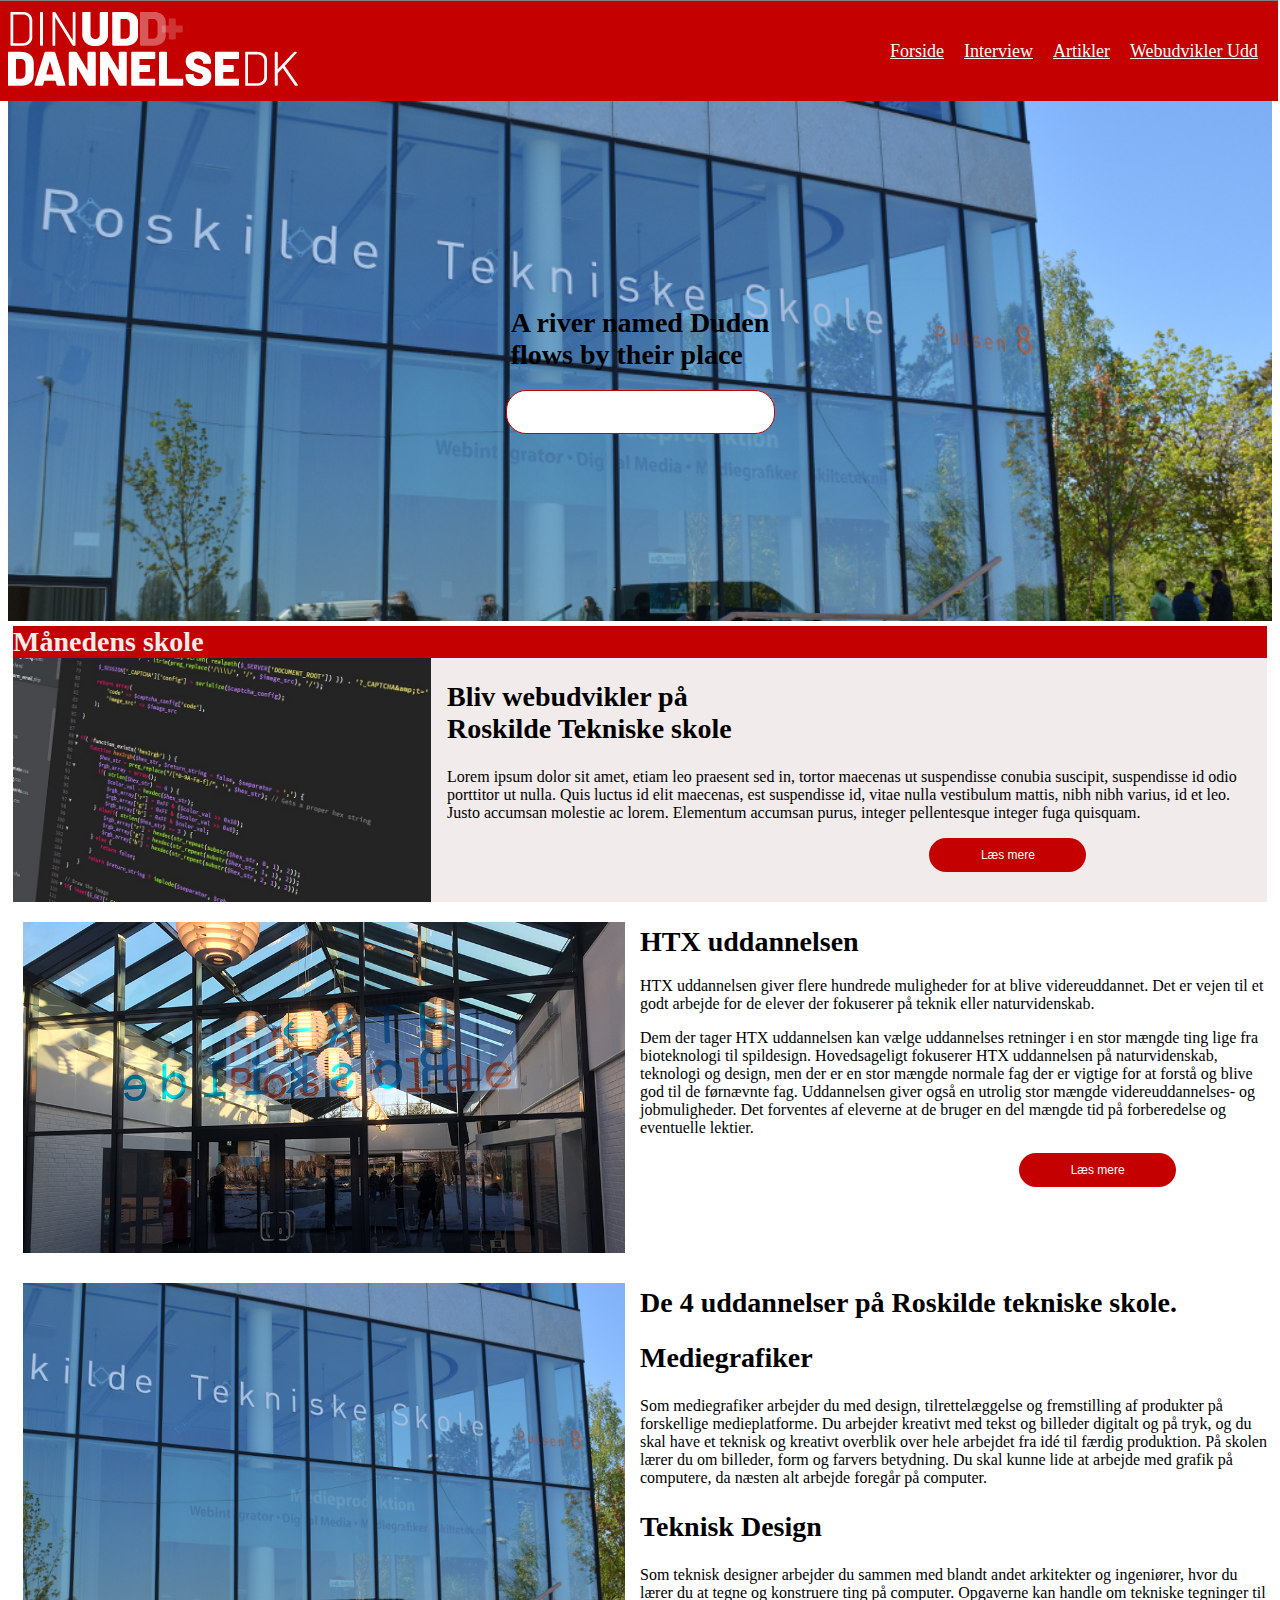
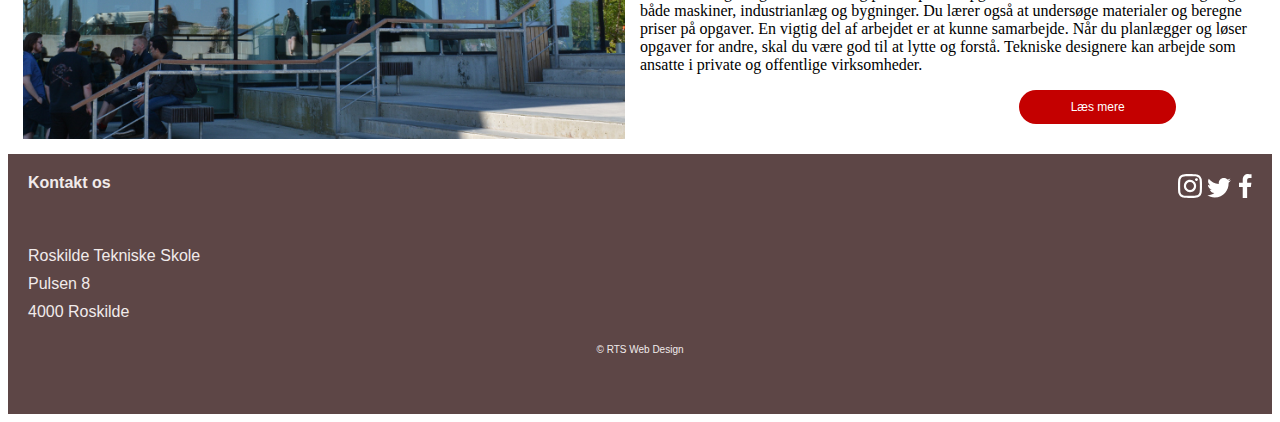
<file: forside/index.html>
<!DOCTYPE html>
<html lang="en">
<head>
    <meta charset="UTF-8">
    <meta name="viewport" content="width=device-width, initial-scale=1.0">
    <meta http-equiv="X-UA-Compatible" content="ie=edge">
    <link rel="stylesheet" href="./css/style.css">
    <title>Document</title>
</head>
<body>
    <header>
        <nav>
            <a>
          <img class="figure2" src="./css/img/dinudd_logo.png">
            </a>
            <label for="checkbox">
                Menu
                <span class="ellipsis">&#x22ee;</span>
            </label>
            <input id="checkbox" type="checkbox">
            <ul>
                <li><a href="../forside/index.html">Forside</a></li>
                <li><a href="../articlepage/articlepage.html">Interview</a></li>
                <li><a href="../School portrait f/schoolportrait.html">Artikler</a></li>
                <li><a href="../schooldetails/schooldetails.html">Webudvikler Udd</a></li>
                
            </ul>
        </nav>
    </header>
    <main>
        <section class="søgefelt">
            <h1>A river named Duden<br>flows by their place</h1>
            <input id="søge" type="text"  title="Type in a name"><i fa fa-search></i>
        </section>
        <article class="blivwebudvikler">
            <h1 class="månedensskole">Månedens skole
            </h1>
        <figure>
            <img class="billede" src="./Img/code-944499_960_720.jpg">
        </figure>
        <section>
            <h2>Bliv webudvikler på <br> Roskilde Tekniske skole
            </h2>
            <p>Lorem ipsum dolor sit amet, etiam leo praesent sed in, tortor maecenas ut suspendisse conubia suscipit, suspendisse id odio porttitor ut nulla. Quis luctus id elit maecenas, est suspendisse id, vitae nulla vestibulum mattis, nibh nibh varius, id et leo. Justo accumsan molestie ac lorem. Elementum accumsan purus, integer pellentesque integer fuga quisquam. 
            </p>
            <button class="button">Læs mere</button>
    </section>
    </article> 
        <section class="blivwebudvikler2">
            <figure>
                <img class="Picbox1" src="../forside/Img/rtg-styrkes-og-skifter-navn_0.jpg" alt="picbox1">
            </figure>
            <div class="månedensskole2">
                <h1>HTX uddannelsen</h1>
                <p>
                    HTX uddannelsen giver flere hundrede muligheder for at blive videreuddannet. Det er vejen til et godt arbejde for de elever der fokuserer på teknik eller naturvidenskab.
                </p>
                <p>Dem der tager HTX uddannelsen kan vælge uddannelses retninger i en stor mængde ting lige fra bioteknologi til spildesign. Hovedsageligt fokuserer HTX uddannelsen på naturvidenskab, teknologi og design, men der er en stor mængde normale fag der er vigtige for at forstå og blive god til de førnævnte fag. Uddannelsen giver også en utrolig stor mængde videreuddannelses- og jobmuligheder. Det forventes af eleverne at de bruger en del mængde tid på forberedelse og eventuelle lektier.</p>
                <p></p>
            <button class="button">Læs mere</button>
            </div>
        </section>
        <section class="blivwebudvikler2">
            <figure>
                <img class="Picbox1" src="./css/img/pulsen-8_1.jpg" alt="picbox1">
            </figure>
            <div class="månedensskole2">
                <h1>De 4 uddannelser på Roskilde tekniske skole.</h1>
                <h2>Mediegrafiker</h2>
                <p>
                    Som mediegrafiker arbejder du med design, tilrettelæggelse og fremstilling af produkter på forskellige medieplatforme. Du arbejder kreativt med tekst og billeder digitalt og på tryk, og du skal have et teknisk og kreativt overblik over hele arbejdet fra idé til færdig produktion. På skolen lærer du om billeder, form og farvers betydning. Du skal kunne lide at arbejde med grafik på computere, da næsten alt arbejde foregår på computer.
                </p>
                <h2>Teknisk Design</h2>
                <p>Som teknisk designer arbejder du sammen med blandt andet arkitekter og ingeniører, hvor du lærer du at tegne og konstruere ting på computer. Opgaverne kan handle om tekniske tegninger til både maskiner, industrianlæg og bygninger. Du lærer også at undersøge materialer og beregne priser på opgaver. En vigtig del af arbejdet er at kunne samarbejde. Når du planlægger og løser opgaver for andre, skal du være god til at lytte og forstå. Tekniske designere kan arbejde som ansatte i private og offentlige virksomheder.</p>
            <button class="button">Læs mere</button>
            </div>
        </section>
    </main>
    <footer class="grid-container">
        <div id="item1">
            <p id="contact"><b>Kontakt os</b></p>
        </div>
        <div id="item2">
            <img src="./footer/img/Instagram icon.png" alt="Instagram">
            <img src="./footer/img/Twitter icon.png" alt="Twitter">
            <img src="./footer/img/Facebook icon.png" alt="Facebook">
        </div>
        <div id="item3">
                <p>Roskilde Tekniske Skole</p>
                <p>Pulsen 8</p> 
                <p>4000 Roskilde</p>
        </div>
        <div id="item4">
            <p>© RTS Web Design</p>
        </div>
    </footer>
</body>
</html>
</file>
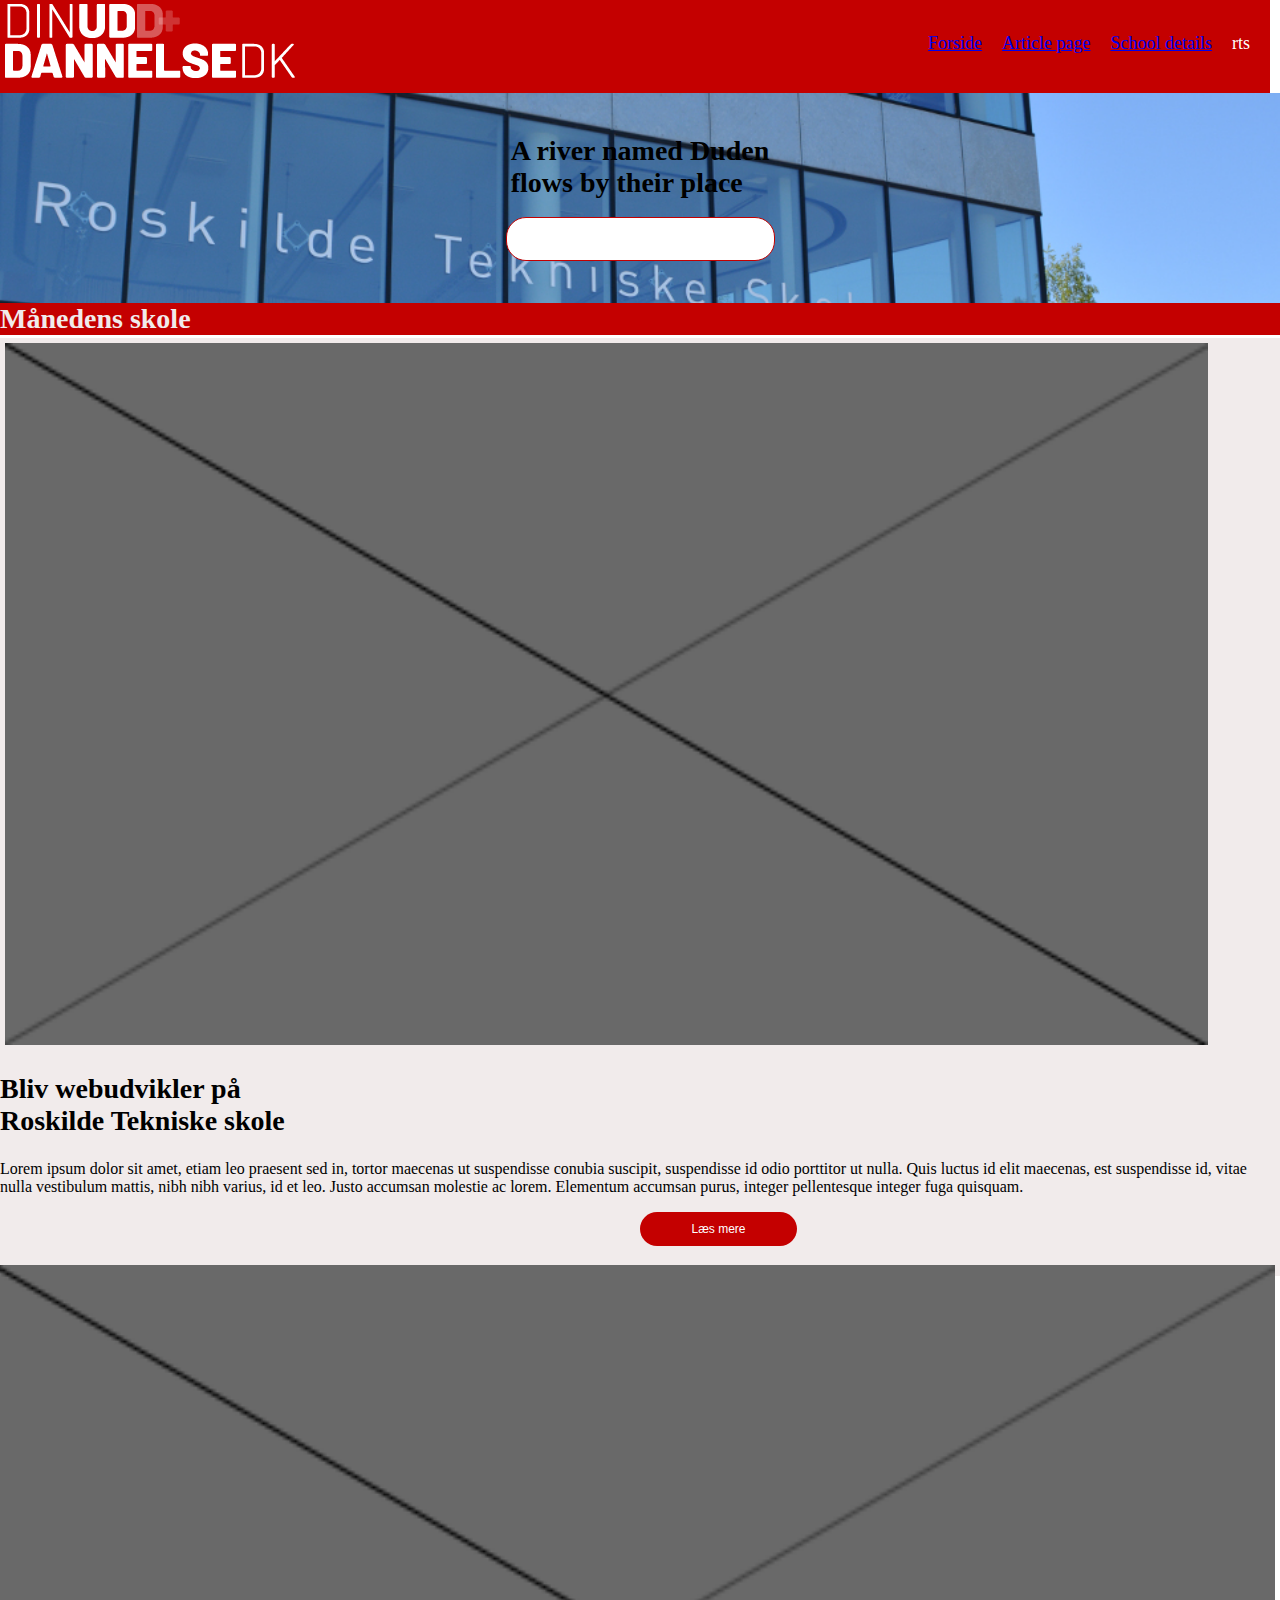
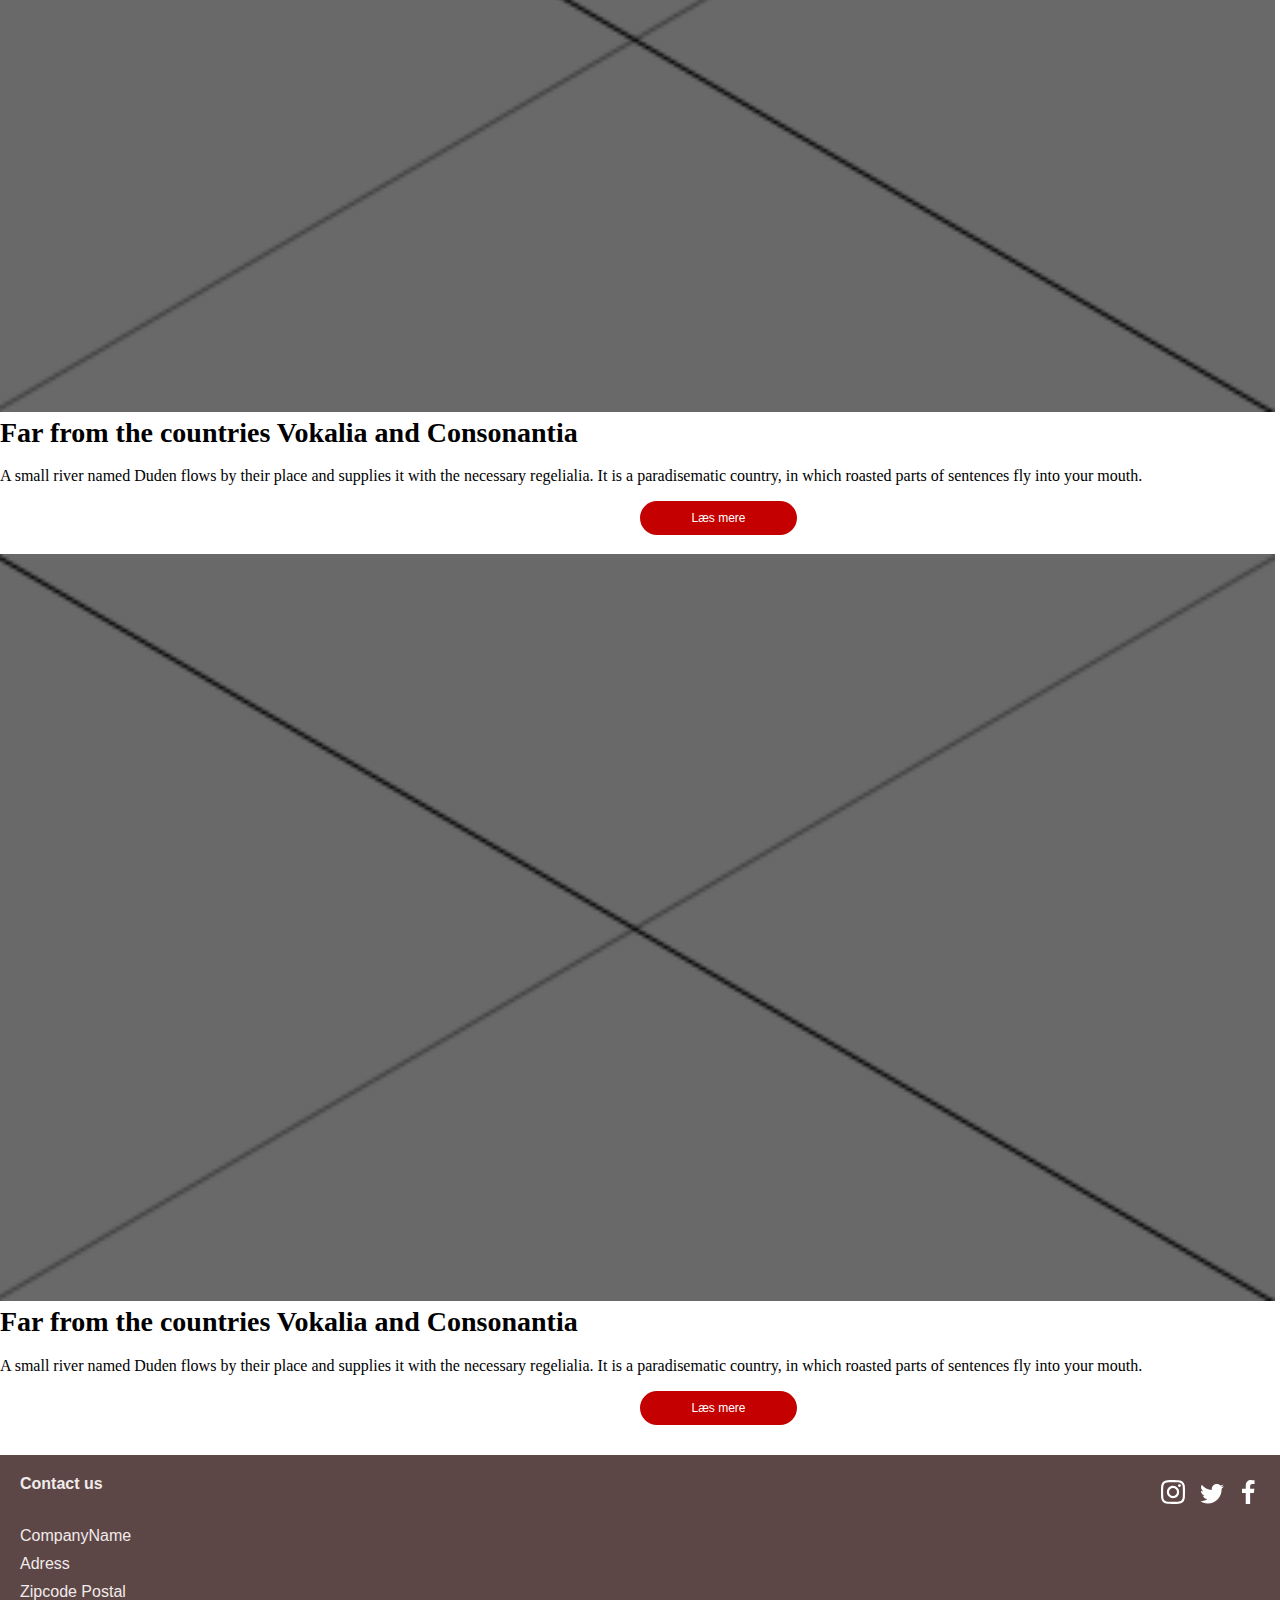
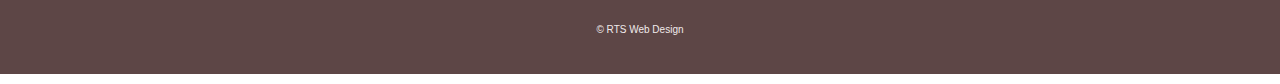
<file: DinUdd projekt - endelig/forside/index.html>
<!DOCTYPE html>
<html lang="en">
<head>
    <meta charset="UTF-8">
    <meta name="viewport" content="width=device-width, initial-scale=1.0">
    <meta http-equiv="X-UA-Compatible" content="ie=edge">
    <link rel="stylesheet" href="./css/style.css">
    <title>Document</title>
</head>
<body>
    <header>
        <nav>
            <a>
          <img class="figure2" src="./css/img/dinudd_logo.png">
            </a>
            <label for="checkbox">
                Menu
                <span class="ellipsis">&#x22ee;</span>
            </label>
            <input id="checkbox" type="checkbox">
            <ul>
                <li><a href="../forside/index.html">Forside</a></li>
                <li><a href="../articlepage/articlepage.html">Article page</a></li>
                <li><a href="../schooldetails/schooldetails.html">School details </a></li>
                <li>rts</li>
            </ul>
        </nav>
    </header>
    <main>
        <section class="søgefelt">
            <h1>A river named Duden<br>flows by their place</h1>
            <input id="søge" type="text"  title="Type in a name"><i fa fa-search></i>
        </section>
            <h1 class="månedensskole">Månedens skole
            </h1>
        <article class="blivwebudvikler">
        <figure>
            <img class="billede" src="./css/img/greyimg.png">
        </figure>
        <section>
            <h2>Bliv webudvikler på <br> Roskilde Tekniske skole
            </h2>
            <p>Lorem ipsum dolor sit amet, etiam leo praesent sed in, tortor maecenas ut suspendisse conubia suscipit, suspendisse id odio porttitor ut nulla. Quis luctus id elit maecenas, est suspendisse id, vitae nulla vestibulum mattis, nibh nibh varius, id et leo. Justo accumsan molestie ac lorem. Elementum accumsan purus, integer pellentesque integer fuga quisquam. 
            </p>
            <button class="button">Læs mere</button>
    </section>
    </article> 
        <section>
            <img class="Picbox1" src="./css/img/img.png" alt="picbox1">
            <h1>
            Far from the countries Vokalia and Consonantia
            </h1>
            <p>
            A small river named Duden flows by their place and supplies it with the necessary regelialia. It is a paradisematic country, in which roasted parts of sentences fly into your mouth.
            </p>
            <button class="button">Læs mere</button>
        </section>
        <section>
            <img class="Picbox1" src="./css/img/img.png" alt="picbox1">
            <h1>
            Far from the countries Vokalia and Consonantia
            </h1>
            <p>
            A small river named Duden flows by their place and supplies it with the necessary regelialia. It is a paradisematic country, in which roasted parts of sentences fly into your mouth.
            </p>
            <button class="button">Læs mere</button>
        </section>
    </main>
    <footer class="grid-container">
        <div id="item1">
            <p id="contact"><b>Contact us</b></p>
        </div>
        <div id="item2">
            <img src="./footer/img/Instagram icon.png" alt="Instagram">
            <img src="./footer/img/Twitter icon.png" alt="Twitter">
            <img src="./footer/img/Facebook icon.png" alt="Facebook">
        </div>
        <div id="item3">
            <p>CompanyName</p>
            <p>Adress</p> 
            <p>Zipcode Postal</p>
        </div>
        <div id="item4">
            <p>© RTS Web Design</p>
        </div>
    </footer>
</body>
</html>
</file>
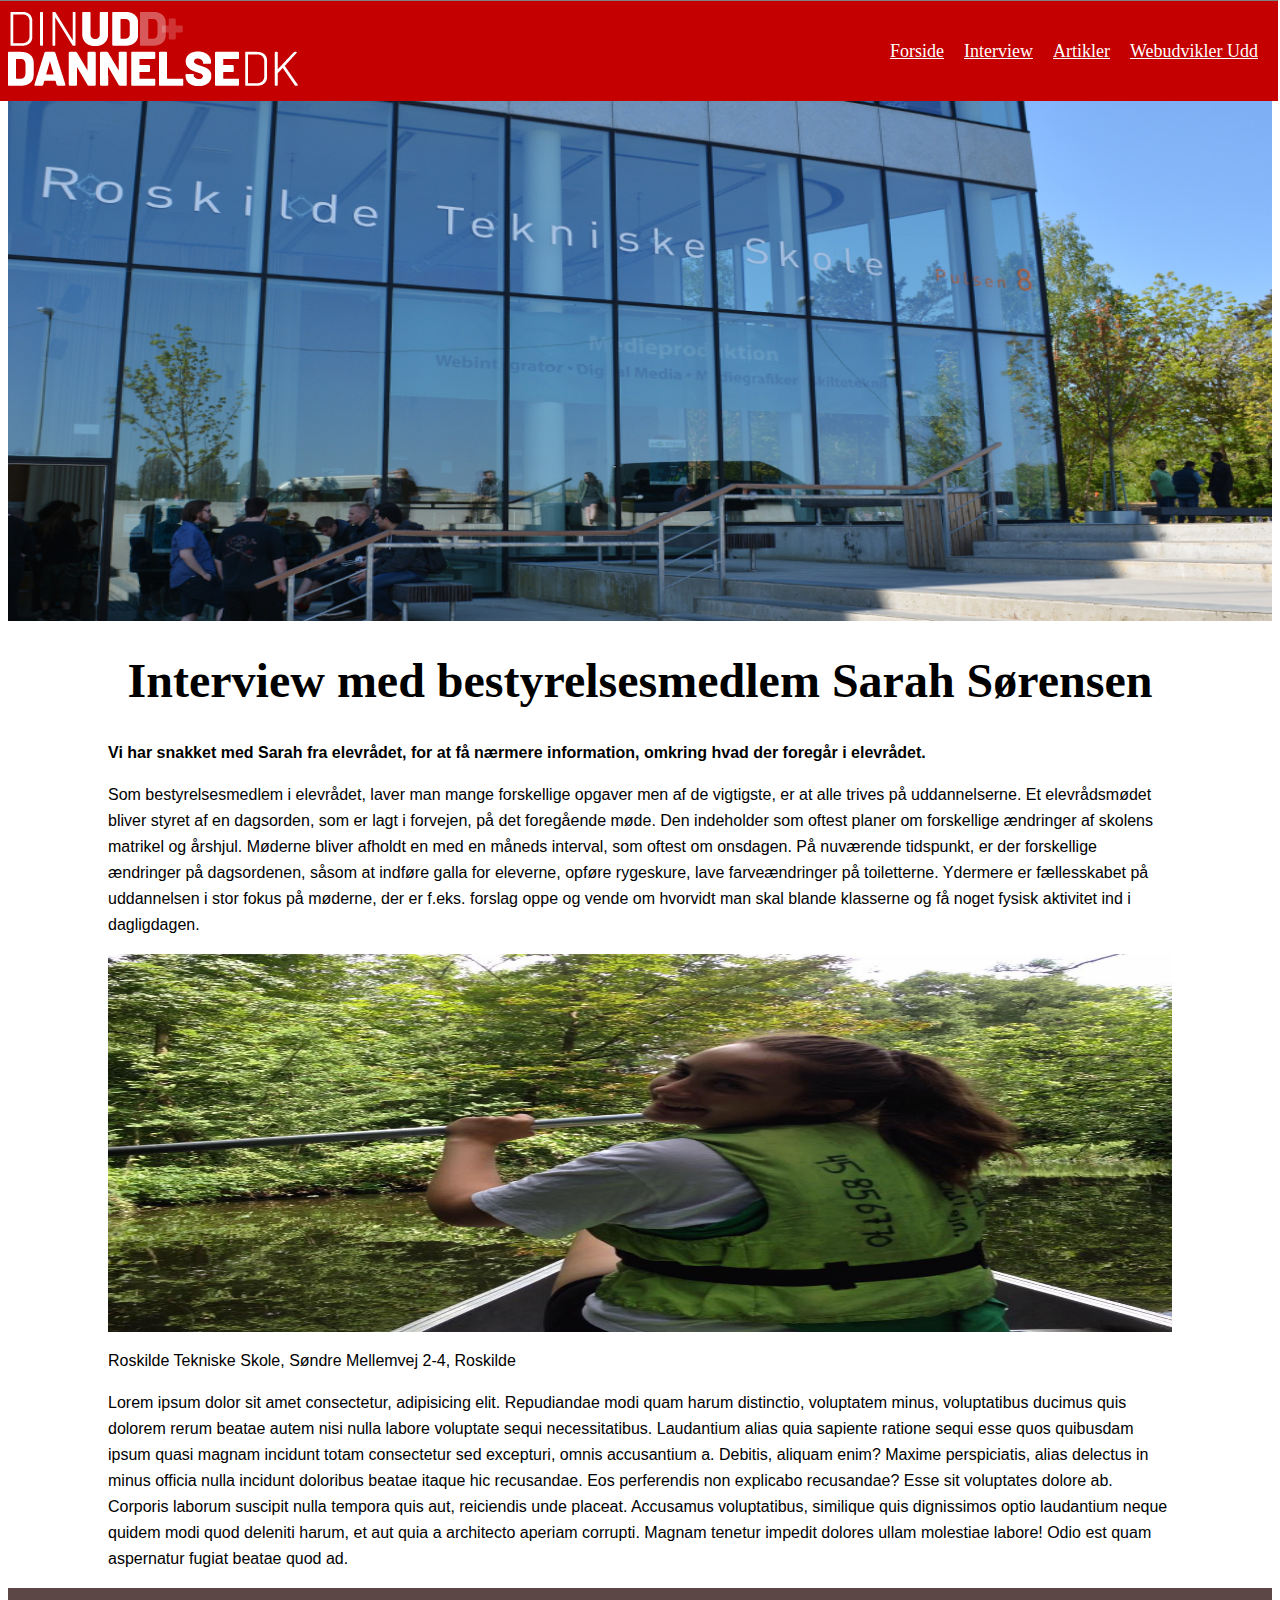
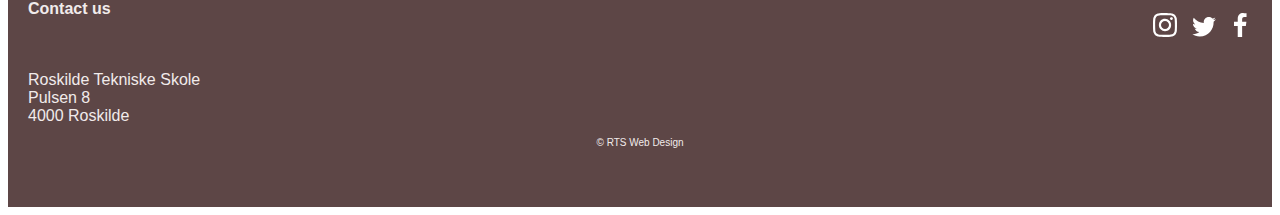
<file: articlepage/articlepage.html>
<!DOCTYPE html>
<html lang="en">
<head>
    <meta charset="UTF-8">
    <meta name="viewport" content="width=device-width, initial-scale=1.0">
    <meta http-equiv="X-UA-Compatible" content="ie=edge">
    <title>Document</title>
    <link rel="stylesheet" href="./css/articlepage.css">
</head>
<body>
    <header>
        <nav>
            <a>
          <img class="figure2" src="./img/dinudd_logo.png">
            </a>
            <label for="checkbox">
                Menu
                <span class="ellipsis">&#x22ee;</span>
            </label>
            <input id="checkbox" type="checkbox">
            <ul>
                <li><a href="../forside/index.html">Forside</a></li>
                <li><a href="../articlepage/articlepage.html">Interview</a></li>
                <li><a href="../School portrait f/schoolportrait.html">Artikler</a></li>
                <li><a href="../schooldetails/schooldetails.html">Webudvikler Udd</a></li>
            </ul>
        </nav>
    </header>
            <img src="./img/pulsen-8_1.jpg" alt="Image" class="img1"> 
    <main>
        <article>
            <h1>Interview med bestyrelsesmedlem Sarah Sørensen</h1>
            <p><b>Vi har snakket med Sarah fra elevrådet, for at få nærmere information, omkring hvad der foregår i elevrådet.</b></p>
            <p>Som bestyrelsesmedlem i elevrådet, laver man mange forskellige opgaver men af de vigtigste, er at alle trives på uddannelserne.
                Et elevrådsmødet bliver styret af en dagsorden, som er lagt i forvejen, på det foregående møde. Den indeholder som oftest planer om forskellige ændringer af skolens matrikel og årshjul.
                Møderne bliver afholdt en med en måneds interval, som oftest om onsdagen.
                På nuværende tidspunkt, er der forskellige ændringer på dagsordenen, såsom at indføre galla for eleverne, opføre rygeskure, lave farveændringer på toiletterne.
                Ydermere er fællesskabet på uddannelsen i stor fokus på møderne, der er f.eks. forslag oppe og vende om hvorvidt man skal blande klasserne og få noget fysisk aktivitet ind i dagligdagen.
                
                </p>
        </article>
        <article>
            <img src="./img/49210683_2292560290986628_665553346278457344_n.jpg" alt="Image">
            <p>Roskilde Tekniske Skole, Søndre Mellemvej 2-4, Roskilde
            </p>
            <p>Lorem ipsum dolor sit amet consectetur, adipisicing elit. Repudiandae modi quam harum distinctio, voluptatem minus, voluptatibus ducimus quis dolorem rerum beatae autem nisi nulla labore voluptate sequi necessitatibus. Laudantium alias quia sapiente ratione sequi esse quos quibusdam ipsum quasi magnam incidunt totam consectetur sed excepturi, omnis accusantium a. Debitis, aliquam enim? Maxime perspiciatis, alias delectus in minus officia nulla incidunt doloribus beatae itaque hic recusandae. Eos perferendis non explicabo recusandae? Esse sit voluptates dolore ab. Corporis laborum suscipit nulla tempora quis aut, reiciendis unde placeat. Accusamus voluptatibus, similique quis dignissimos optio laudantium neque quidem modi quod deleniti harum, et aut quia a architecto aperiam corrupti. Magnam tenetur impedit dolores ullam molestiae labore! Odio est quam aspernatur fugiat beatae quod ad.</p>
        </article>
    </main>
    <footer class="grid-container">
        <div id="item1">
                <p id="contact"><b>Contact us</b></p>
        </div>
        <div id="item2">
            <img src="./img/Instagram icon.png" alt="Instagram">
            <img src="./img/Twitter icon.png" alt="Twitter">
            <img src="./img/Facebook icon.png" alt="Facebook">
        </div>
        <div id="item3">
                <p>Roskilde Tekniske Skole</p>
                <p>Pulsen 8</p> 
                <p>4000 Roskilde</p>
        </div>
        <div id="item4">
            <p>© RTS Web Design</p>
        </div>
    </footer>
</body>
</html>
</file>
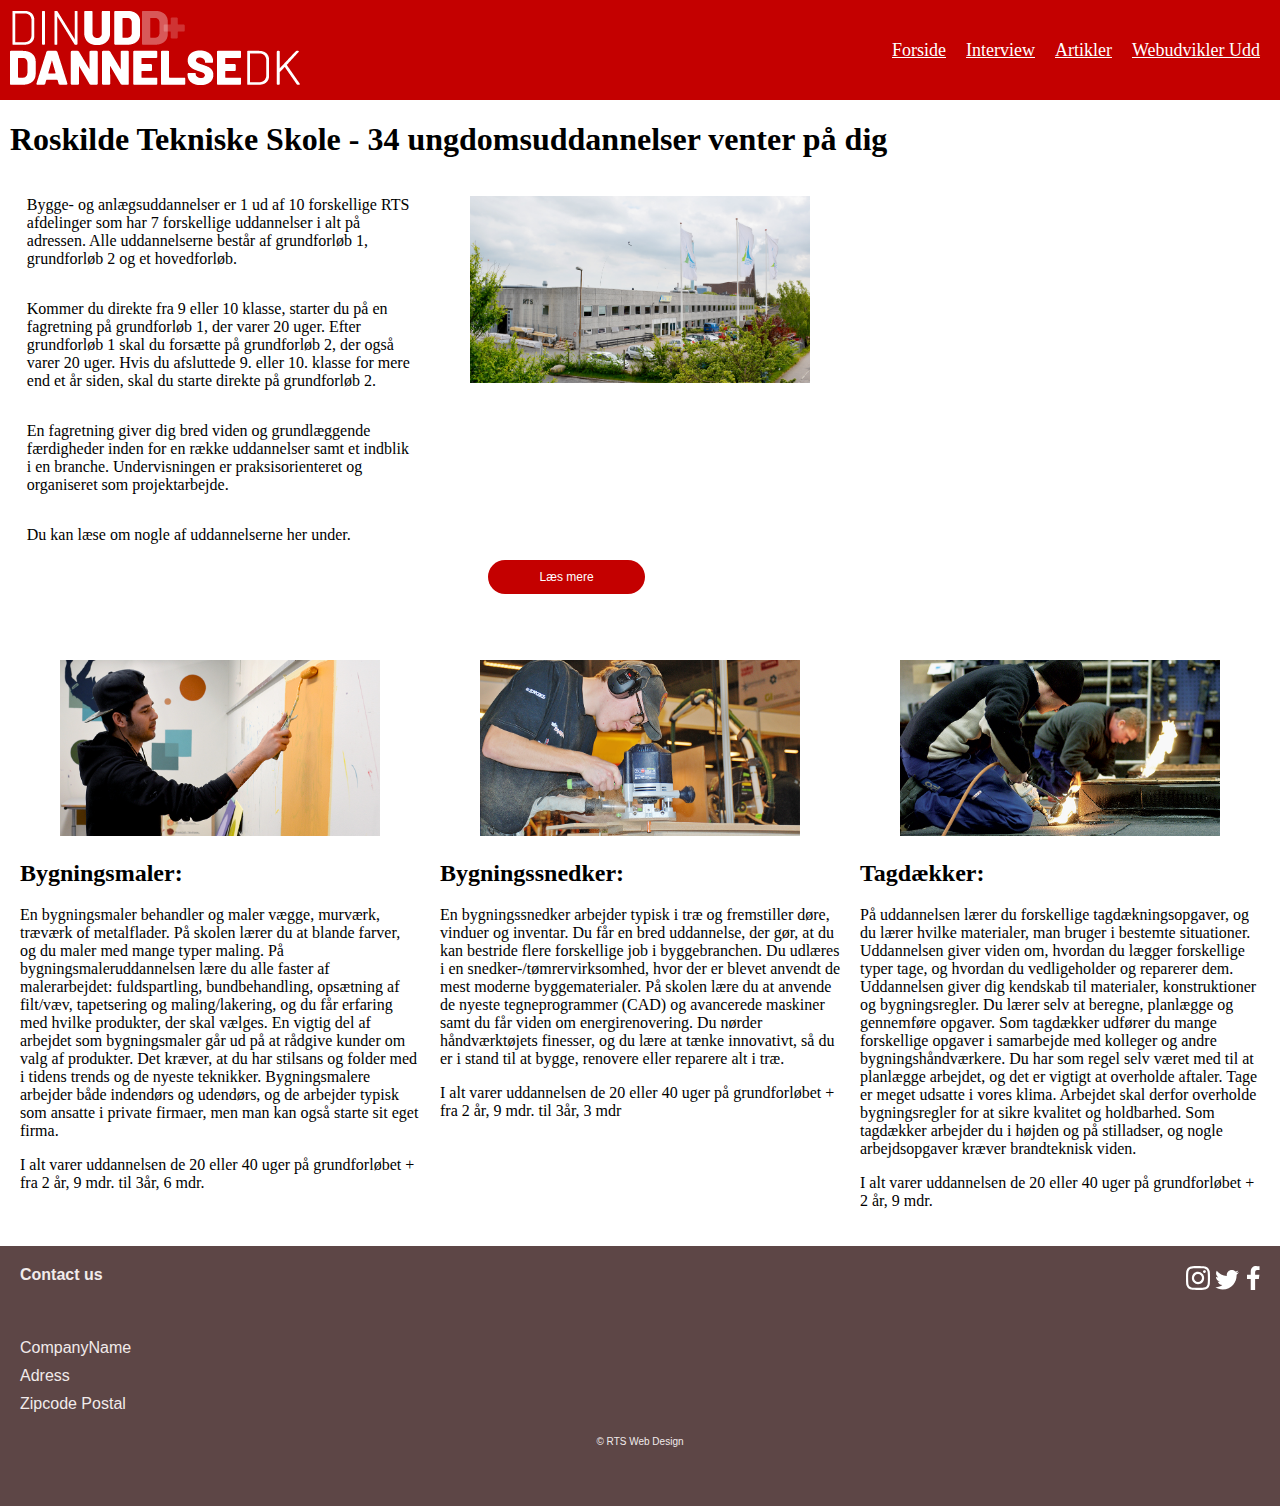
<file: School portrait f/schoolportrait.html>
<!DOCTYPE html>
<html lang="en">
<head>
    <meta charset="UTF-8">
    <meta name="viewport" content="width=device-width, initial-scale=1.0">
    <meta http-equiv="X-UA-Compatible" content="ie=edge">
    <link rel="stylesheet" href="./CSS/style.css">
    <!--<link rel="Buttonstyle" href="CSS/Buttonstyle.css">--> 
    <title>School portrait</title>
</head>
<body>
    <header>
        <nav>
            <a>
          <img class="figure2" src="../articlepage/img/dinudd_logo.png">
            </a>
            <label for="checkbox">
                Menu
                <span class="ellipsis">&#x22ee;</span>
            </label>
            <input id="checkbox" type="checkbox">
            <ul>
                <li><a href="../forside/index.html">Forside</a></li>
                <li><a href="../articlepage/articlepage.html">Interview</a></li>
                <li><a href="../School portrait f/schoolportrait.html">Artikler</a></li>
                <li><a href="../schooldetails/schooldetails.html">Webudvikler Udd</a></li>
            </ul>
        </nav>
    </header>
    <main>
                    <h1>Roskilde Tekniske Skole - 34 ungdomsuddannelser venter på dig</h1>
                    <article class='main-article'>
                    <figure>
                    <img src="./IMG/sondremellemvej-2-4_1.jpg">
                </figure>
                <section>
                    <p>Bygge- og anlægsuddannelser er 1 ud af 10 forskellige RTS afdelinger som har 7 forskellige uddannelser i alt på adressen. Alle uddannelserne består af grundforløb 1, grundforløb 2 og et hovedforløb.</p>
                    <p>Kommer du direkte fra 9 eller 10 klasse, starter du på en fagretning på grundforløb 1, der varer 20 uger. Efter grundforløb 1 skal du forsætte på grundforløb 2, der også varer 20 uger. Hvis du afsluttede 9. eller 10. klasse for mere end et år siden, skal du starte direkte på grundforløb 2.</p>
                    <p>En fagretning giver dig bred viden og grundlæggende færdigheder inden for en række uddannelser samt et indblik i en branche. Undervisningen er praksisorienteret og organiseret som projektarbejde.
                    </p>
                    <p>Du kan læse om nogle af uddannelserne her under.</p>
                    
                    <button class="button">Læs mere</button>
                </section>
            </article>
            <div class='sub-articles'>
                <article>
                    <figure>
                        <img src="./IMG/bygningsmaler_1.jpg">
                    </figure>
                    <header>
                        <h2>Bygningsmaler:</h2>
                    </header>
                    <section>
                        <p>
                        En bygningsmaler behandler og maler vægge, murværk, træværk of metalflader. På skolen lærer du at blande farver, og du maler med mange typer maling. På bygningsmaleruddannelsen lære du alle faster af malerarbejdet: fuldspartling, bundbehandling, opsætning af filt/væv, tapetsering og maling/lakering, og du får erfaring med hvilke produkter, der skal vælges. En vigtig del af arbejdet som bygningsmaler går ud på at rådgive kunder om valg af produkter. Det kræver, at du har stilsans og folder med i tidens trends og de nyeste teknikker. Bygningsmalere arbejder både indendørs og udendørs, og de arbejder typisk som ansatte i private firmaer, men man kan også starte sit eget firma.</p>
                         <p>I alt varer uddannelsen de 20 eller 40 uger på grundforløbet + fra 2 år, 9 mdr. til 3år, 6 mdr.</p>
                    </section>
                </article>
                <article>
                    <figure>
                        <img src="./IMG/bygningssnedker_1.jpg">
                    </figure>
                    <header>
                        <h2>Bygningssnedker:</h2>
                    </header>
                    <section>
                        <p>En bygningssnedker arbejder typisk i træ og fremstiller døre, vinduer og inventar. Du får en bred uddannelse, der gør, at du kan bestride flere forskellige job i byggebranchen. Du udlæres i en snedker-/tømrervirksomhed, hvor der er blevet anvendt de mest moderne byggematerialer. På skolen lære du at anvende de nyeste tegneprogrammer (CAD) og avancerede maskiner samt du får viden om energirenovering. Du nørder håndværktøjets finesser, og du lære at tænke innovativt, så du er i stand til at bygge, renovere eller reparere alt i træ.</p>
                        <p>I alt varer uddannelsen de 20 eller 40 uger på grundforløbet + fra 2 år, 9 mdr. til 3år, 3 mdr</p>
                    </section>
                </article>
                <article>
                    <figure>
                        <img src="./IMG/tagdaekker_1.jpg">
                    </figure>
                    <header>
                        <h2>Tagdækker:</h2>
                    </header>
                    <section>
                        <p>På uddannelsen lærer du forskellige tagdækningsopgaver, og du lærer hvilke materialer, man bruger i bestemte situationer. Uddannelsen giver viden om, hvordan du lægger forskellige typer tage, og hvordan du vedligeholder og reparerer dem. Uddannelsen giver dig kendskab til materialer, konstruktioner og bygningsregler. Du lærer selv at beregne, planlægge og gennemføre opgaver. Som tagdækker udfører du mange forskellige opgaver i samarbejde med kolleger og andre bygningshåndværkere. Du har som regel selv været med til at planlægge arbejdet, og det er vigtigt at overholde aftaler. Tage er meget udsatte i vores klima. Arbejdet skal derfor overholde bygningsregler for at sikre kvalitet og holdbarhed. Som tagdækker arbejder du i højden og på stilladser, og nogle arbejdsopgaver kræver brandteknisk viden.</p>
                        <p>I alt varer uddannelsen de 20 eller 40 uger på grundforløbet + 2 år, 9 mdr.</p>
                    </section>
                </article>
            </div>
        </main>
  <footer class="grid-container">
      <div id="item1">
              <p id="contact"><b>Contact us</b></p>
      </div>
      <div id="item2">
          <img src="../../DinUdd projekt - endelig/forside/footer/img/Instagram icon.png" alt="Instagram">
          <img src="../../DinUdd projekt - endelig/forside/footer/img/Twitter icon.png" alt="Twitter">
          <img src="../../DinUdd projekt - endelig/forside/footer/img/Facebook icon.png" alt="Facebook">
      </div>
      <div id="item3">
          <p>CompanyName</p>
          <p>Adress</p> 
          <p>Zipcode Postal</p>
      </div>
      <div id="item4">
          <p>© RTS Web Design</p>
      </div>
  </footer>
</body>
</html>
</file>
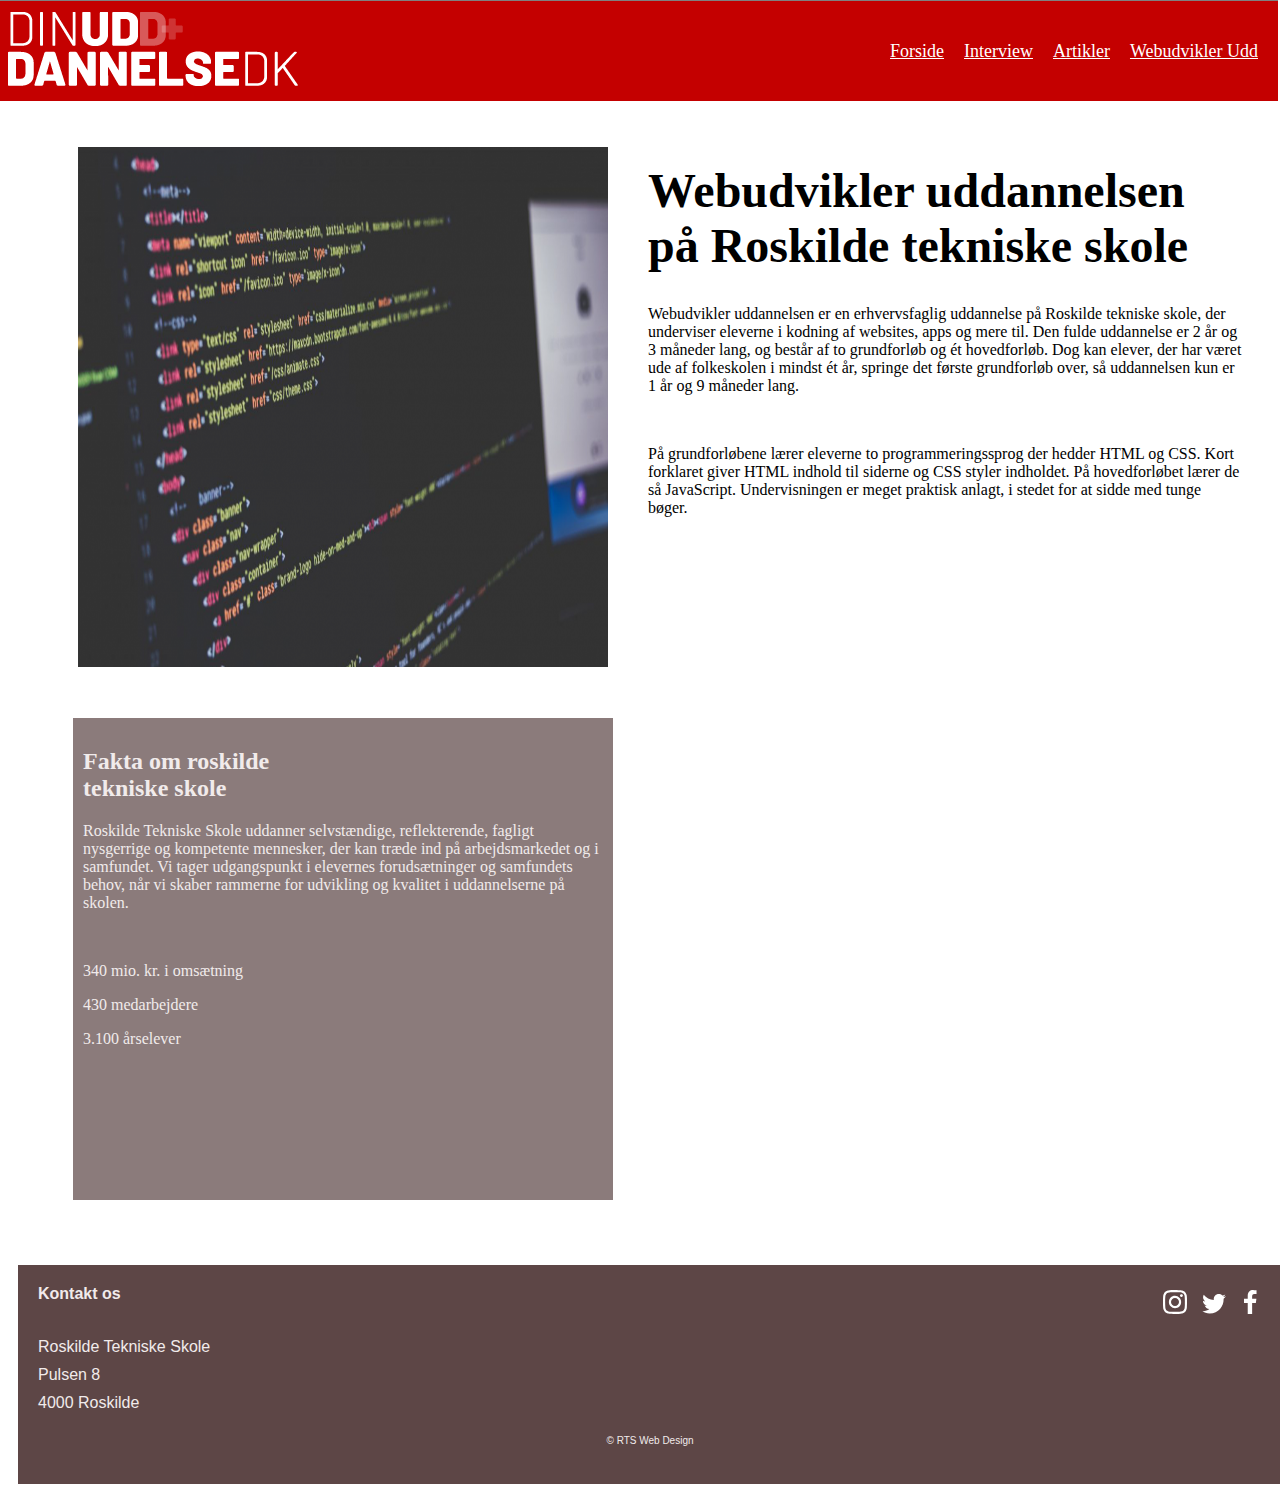
<file: schooldetails/schooldetails.html>
<!DOCTYPE html>
<html lang="en">
<head>
    <meta charset="UTF-8">
    <meta name="viewport" content="width=device-width, initial-scale=1.0">
    <meta http-equiv="X-UA-Compatible" content="ie=edge">
    <link rel="stylesheet" href="./css/schooldetails.css">
    <title>Document</title>
</head>
<body>
    <header>
        <nav>
            <a>
          <img class="figure2" src="./img/dinudd_logo.png">
            </a>
            <label for="checkbox">
                Menu
                <span class="ellipsis">&#x22ee;</span>
            </label>
            <input id="checkbox" type="checkbox">
            <ul>
                <li><a href="../forside/index.html">Forside</a></li>
                <li><a href="../articlepage/articlepage.html">Interview</a></li>
                <li><a href="../School portrait f/schoolportrait.html">Artikler</a></li>
                <li><a href="../schooldetails/schooldetails.html">Webudvikler Udd</a></li>
            </ul>
        </nav>
    </header>
<main class="grid-container2">
<figure>
    <img id="pulsen" src="./img/webudvikler.png" alt="pulsen">
</figure>
<article>
    <h1>Webudvikler uddannelsen på Roskilde tekniske skole</h1>
    <p>Webudvikler uddannelsen er en erhvervsfaglig uddannelse på Roskilde tekniske skole, der underviser eleverne i kodning af websites, apps og mere til. Den fulde uddannelse er 2 år og 3 måneder lang, og består af to grundforløb og ét hovedforløb. Dog kan elever, der har været ude af folkeskolen i mindst ét år, springe det første grundforløb over, så uddannelsen kun er 1 år og 9 måneder lang. </p>
    <br>
    <p>På grundforløbene lærer eleverne to programmeringssprog der hedder HTML og CSS. Kort forklaret giver HTML indhold til siderne og CSS styler indholdet. På hovedforløbet lærer de så JavaScript. Undervisningen er meget praktisk anlagt, i stedet for at sidde med tunge bøger.</p>
</article>
<aside>
    <h2>Fakta om roskilde <br> tekniske skole</h2>
    <p>Roskilde Tekniske Skole uddanner selvstændige, reflekterende, fagligt nysgerrige og kompetente mennesker, der kan træde ind på arbejdsmarkedet og i samfundet. Vi tager udgangspunkt i elevernes forudsætninger og samfundets behov, når vi skaber rammerne for udvikling og kvalitet i uddannelserne på skolen.</p>
    <br>
    <p>340 mio. kr. i omsætning</p>
    <p>430 medarbejdere</p>
    <p>3.100 årselever</p>
</aside>
</main>
    <footer class="grid-container">
        <div id="item1">
                <p id="contact"><b>Kontakt os</b></p>
        </div>
        <div id="item2">
            <img src="./img/Instagram icon.png" alt="Instagram">
            <img src="./img/Twitter icon.png" alt="Twitter">
            <img src="./img/Facebook icon.png" alt="Facebook">
        </div>
        <div id="item3">
            <p>Roskilde Tekniske Skole</p>
            <p>Pulsen 8</p> 
            <p>4000 Roskilde</p>
        </div>
        <div id="item4">
            <p>© RTS Web Design</p>
        </div>
    </footer>
</body>
</html>
</file>
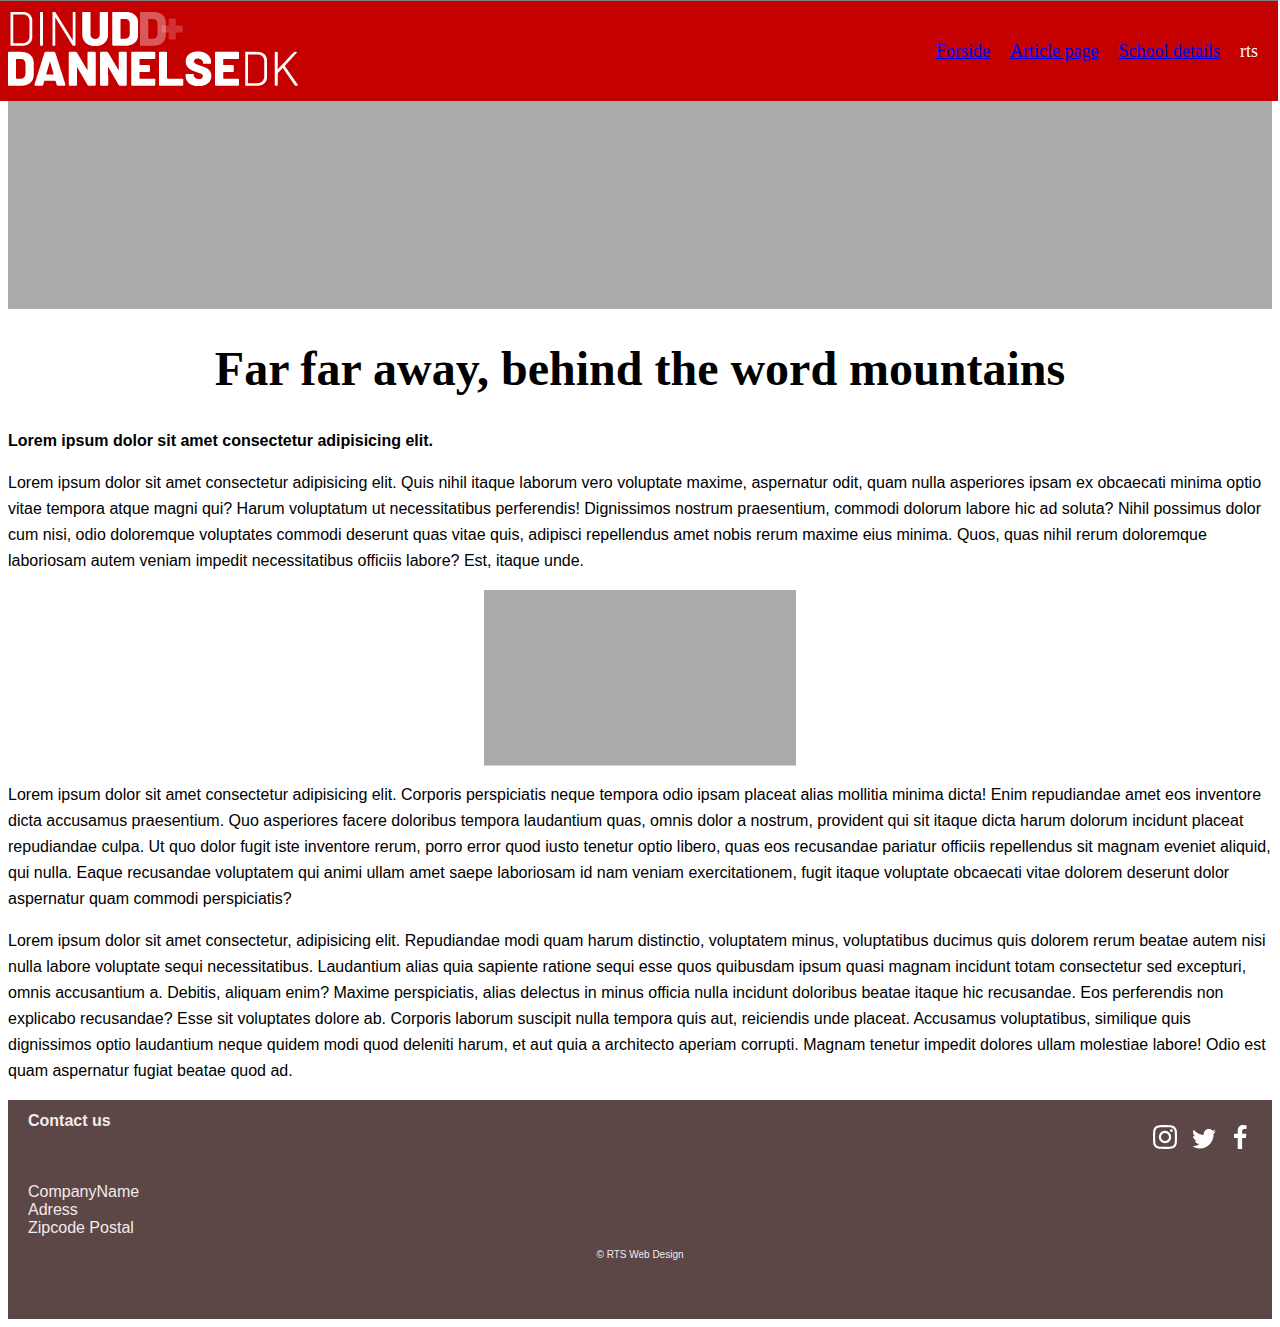
<file: DinUdd projekt - endelig/articlepage/articlepage.html>
<!DOCTYPE html>
<html lang="en">
<head>
    <meta charset="UTF-8">
    <meta name="viewport" content="width=device-width, initial-scale=1.0">
    <meta http-equiv="X-UA-Compatible" content="ie=edge">
    <title>Document</title>
    <link rel="stylesheet" href="./css/articlepage.css">
</head>
<body>
    <header>
        <nav>
            <a>
          <img class="figure2" src="./img/dinudd_logo.png">
            </a>
            <label for="checkbox">
                Menu
                <span class="ellipsis">&#x22ee;</span>
            </label>
            <input id="checkbox" type="checkbox">
            <ul>
                <li><a href="../forside/index.html">Forside</a></li>
                <li><a href="../articlepage/articlepage.html">Article page</a></li>
                <li><a href="../schooldetails/schooldetails.html">School details</a></li>
                <li>rts</li>
            </ul>
        </nav>
    </header>
    <div>
        <img src="./img/Grey rectangle 1.png" alt="Image" class="img1">
        <article>
            <h1>Far far away, behind the word mountains</h1>
            <p><b>Lorem ipsum dolor sit amet consectetur adipisicing elit.</b></p>
            <p>Lorem ipsum dolor sit amet consectetur adipisicing elit. Quis nihil itaque laborum vero voluptate maxime, aspernatur odit, quam nulla asperiores ipsam ex obcaecati minima optio vitae tempora atque magni qui? Harum voluptatum ut necessitatibus perferendis! Dignissimos nostrum praesentium, commodi dolorum labore hic ad soluta? Nihil possimus dolor cum nisi, odio doloremque voluptates commodi deserunt quas vitae quis, adipisci repellendus amet nobis rerum maxime eius minima. Quos, quas nihil rerum doloremque laboriosam autem veniam impedit necessitatibus officiis labore? Est, itaque unde.</p>
        </article>
        <article>
            <img src="./img/Grey rectangle 2.png" alt="Image">
            <p>Lorem ipsum dolor sit amet consectetur adipisicing elit. Corporis perspiciatis neque tempora odio ipsam placeat alias mollitia minima dicta! Enim repudiandae amet eos inventore dicta accusamus praesentium. Quo asperiores facere doloribus tempora laudantium quas, omnis dolor a nostrum, provident qui sit itaque dicta harum dolorum incidunt placeat repudiandae culpa. Ut quo dolor fugit iste inventore rerum, porro error quod iusto tenetur optio libero, quas eos recusandae pariatur officiis repellendus sit magnam eveniet aliquid, qui nulla. Eaque recusandae voluptatem qui animi ullam amet saepe laboriosam id nam veniam exercitationem, fugit itaque voluptate obcaecati vitae dolorem deserunt dolor aspernatur quam commodi perspiciatis?</p>
            <p>Lorem ipsum dolor sit amet consectetur, adipisicing elit. Repudiandae modi quam harum distinctio, voluptatem minus, voluptatibus ducimus quis dolorem rerum beatae autem nisi nulla labore voluptate sequi necessitatibus. Laudantium alias quia sapiente ratione sequi esse quos quibusdam ipsum quasi magnam incidunt totam consectetur sed excepturi, omnis accusantium a. Debitis, aliquam enim? Maxime perspiciatis, alias delectus in minus officia nulla incidunt doloribus beatae itaque hic recusandae. Eos perferendis non explicabo recusandae? Esse sit voluptates dolore ab. Corporis laborum suscipit nulla tempora quis aut, reiciendis unde placeat. Accusamus voluptatibus, similique quis dignissimos optio laudantium neque quidem modi quod deleniti harum, et aut quia a architecto aperiam corrupti. Magnam tenetur impedit dolores ullam molestiae labore! Odio est quam aspernatur fugiat beatae quod ad.</p>
        </article>
    </div>
    <footer class="grid-container">
        <div id="item1">
                <p id="contact"><b>Contact us</b></p>
        </div>
        <div id="item2">
            <img src="./img/Instagram icon.png" alt="Instagram">
            <img src="./img/Twitter icon.png" alt="Twitter">
            <img src="./img/Facebook icon.png" alt="Facebook">
        </div>
        <div id="item3">
            <p>CompanyName</p>
            <p>Adress</p> 
            <p>Zipcode Postal</p>
        </div>
        <div id="item4">
            <p>© RTS Web Design</p>
        </div>
    </footer>
</body>
</html>
</file>
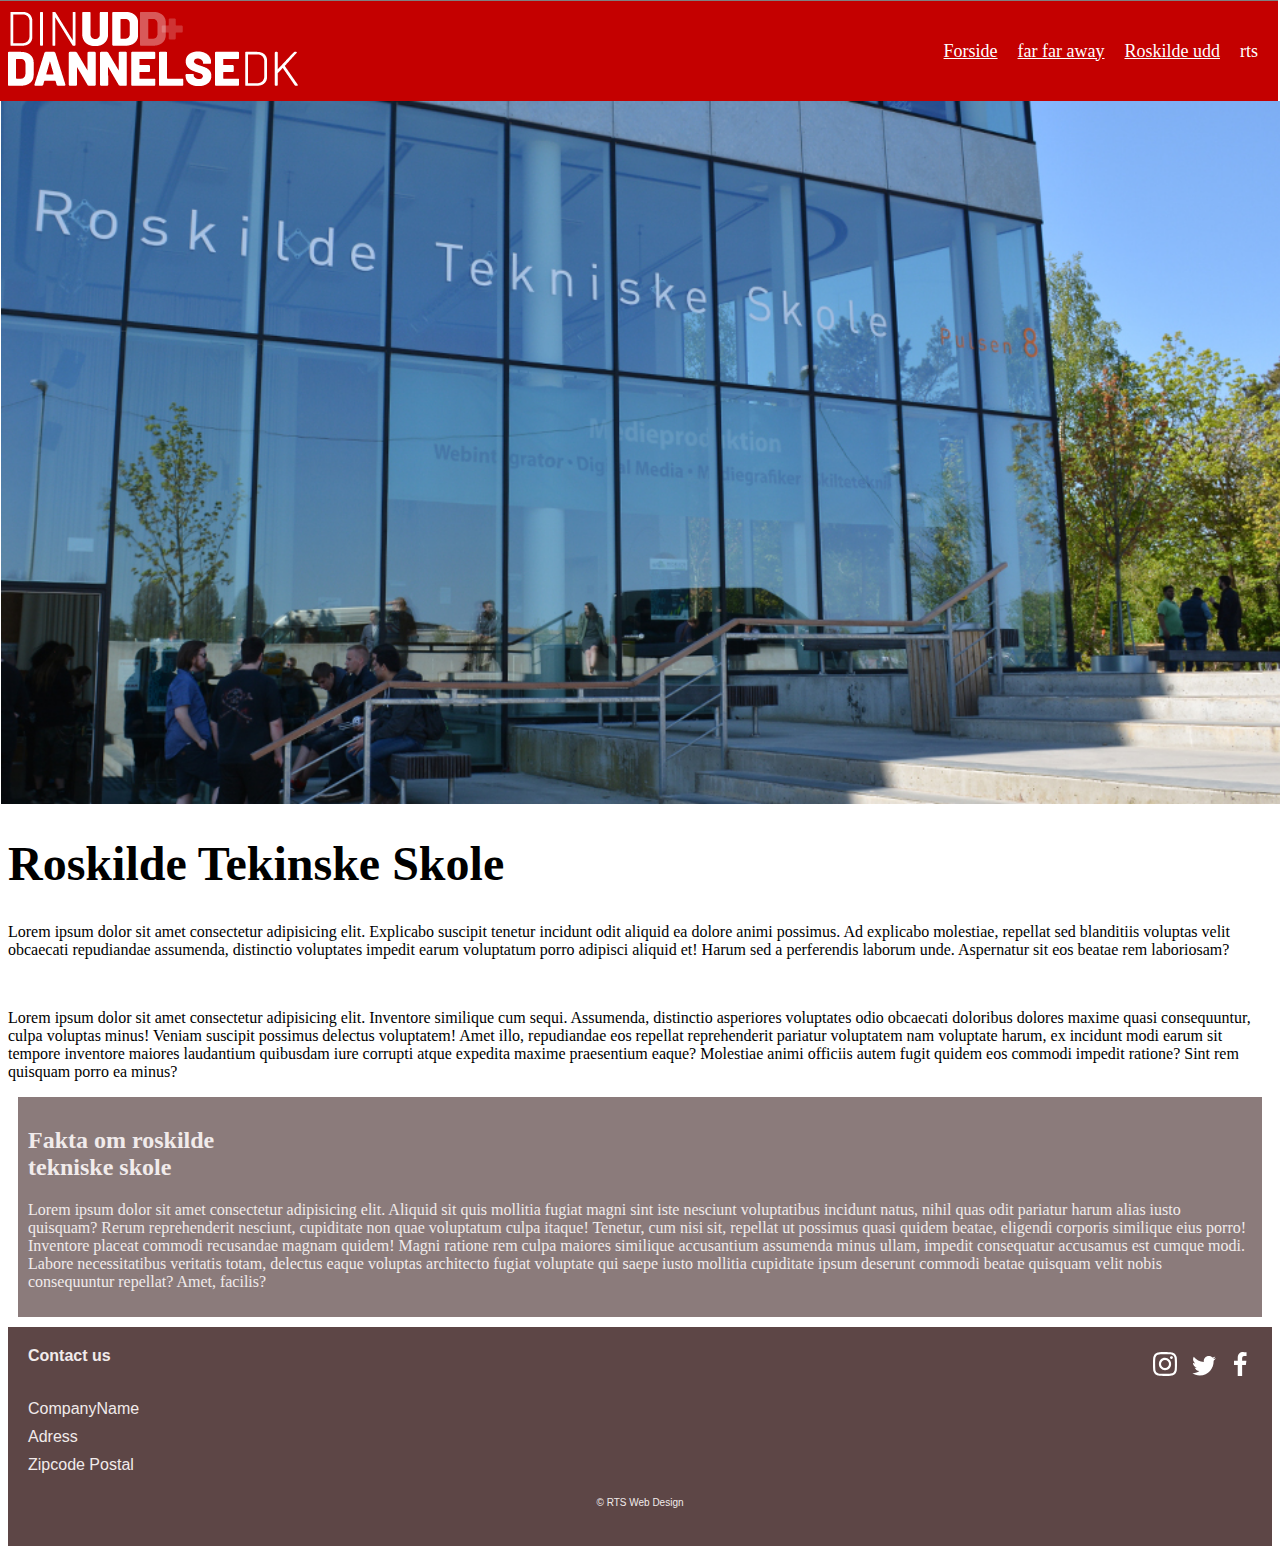
<file: DinUdd projekt - endelig/schooldetails/schooldetails.html>
<!DOCTYPE html>
<html lang="en">
<head>
    <meta charset="UTF-8">
    <meta name="viewport" content="width=device-width, initial-scale=1.0">
    <meta http-equiv="X-UA-Compatible" content="ie=edge">
    <link rel="stylesheet" href="./css/schooldetails.css">
    <title>Document</title>
</head>
<body>
    <header>
        <nav>
            <a>
          <img class="figure2" src="./img/dinudd_logo.png">
            </a>
            <label for="checkbox">
                Menu
                <span class="ellipsis">&#x22ee;</span>
            </label>
            <input id="checkbox" type="checkbox">
            <ul>
                <li><a href="../forside/index.html">Forside</a></li>
                <li><a href="../articlepage/articlepage.html"> far far away</a></li>
                <li><a href="../schooldetails/schooldetails.html">Roskilde udd</a></li>
                <li>rts</li>
            </ul>
        </nav>
    </header>
<main>
<figure>
    <img class="pulsen" src="./img/pulsen-8_1.jpg" alt="pulsen">
</figure>
<article>
    <h1>Roskilde Tekinske Skole</h1>
    <p>Lorem ipsum dolor sit amet consectetur adipisicing elit. Explicabo suscipit tenetur incidunt odit aliquid ea dolore animi possimus. Ad explicabo molestiae, repellat sed blanditiis voluptas velit obcaecati repudiandae assumenda, distinctio voluptates impedit earum voluptatum porro adipisci aliquid et! Harum sed a perferendis laborum unde. Aspernatur sit eos beatae rem laboriosam?</p>
    <br>
    <p>Lorem ipsum dolor sit amet consectetur adipisicing elit. Inventore similique cum sequi. Assumenda, distinctio asperiores voluptates odio obcaecati doloribus dolores maxime quasi consequuntur, culpa voluptas minus! Veniam suscipit possimus delectus voluptatem! Amet illo, repudiandae eos repellat reprehenderit pariatur voluptatem nam voluptate harum, ex incidunt modi earum sit tempore inventore maiores laudantium quibusdam iure corrupti atque expedita maxime praesentium eaque? Molestiae animi officiis autem fugit quidem eos commodi impedit ratione? Sint rem quisquam porro ea minus?</p>
</article>
<aside>
    <h2>Fakta om roskilde <br> tekniske skole</h2>
    <p>Lorem ipsum dolor sit amet consectetur adipisicing elit. Aliquid sit quis mollitia fugiat magni sint iste nesciunt voluptatibus incidunt natus, nihil quas odit pariatur harum alias iusto quisquam? Rerum reprehenderit nesciunt, cupiditate non quae voluptatum culpa itaque! Tenetur, cum nisi sit, repellat ut possimus quasi quidem beatae, eligendi corporis similique eius porro! Inventore placeat commodi recusandae magnam quidem! Magni ratione rem culpa maiores similique accusantium assumenda minus ullam, impedit consequatur accusamus est cumque modi. Labore necessitatibus veritatis totam, delectus eaque voluptas architecto fugiat voluptate qui saepe iusto mollitia cupiditate ipsum deserunt commodi beatae quisquam velit nobis consequuntur repellat? Amet, facilis?</p>
</aside>
</main>
    <footer class="grid-container">
        <div id="item1">
                <p id="contact"><b>Contact us</b></p>
        </div>
        <div id="item2">
            <img src="./img/Instagram icon.png" alt="Instagram">
            <img src="./img/Twitter icon.png" alt="Twitter">
            <img src="./img/Facebook icon.png" alt="Facebook">
        </div>
        <div id="item3">
            <p>CompanyName</p>
            <p>Adress</p> 
            <p>Zipcode Postal</p>
        </div>
        <div id="item4">
            <p>© RTS Web Design</p>
        </div>
    </footer>
</body>
</html>
</file>
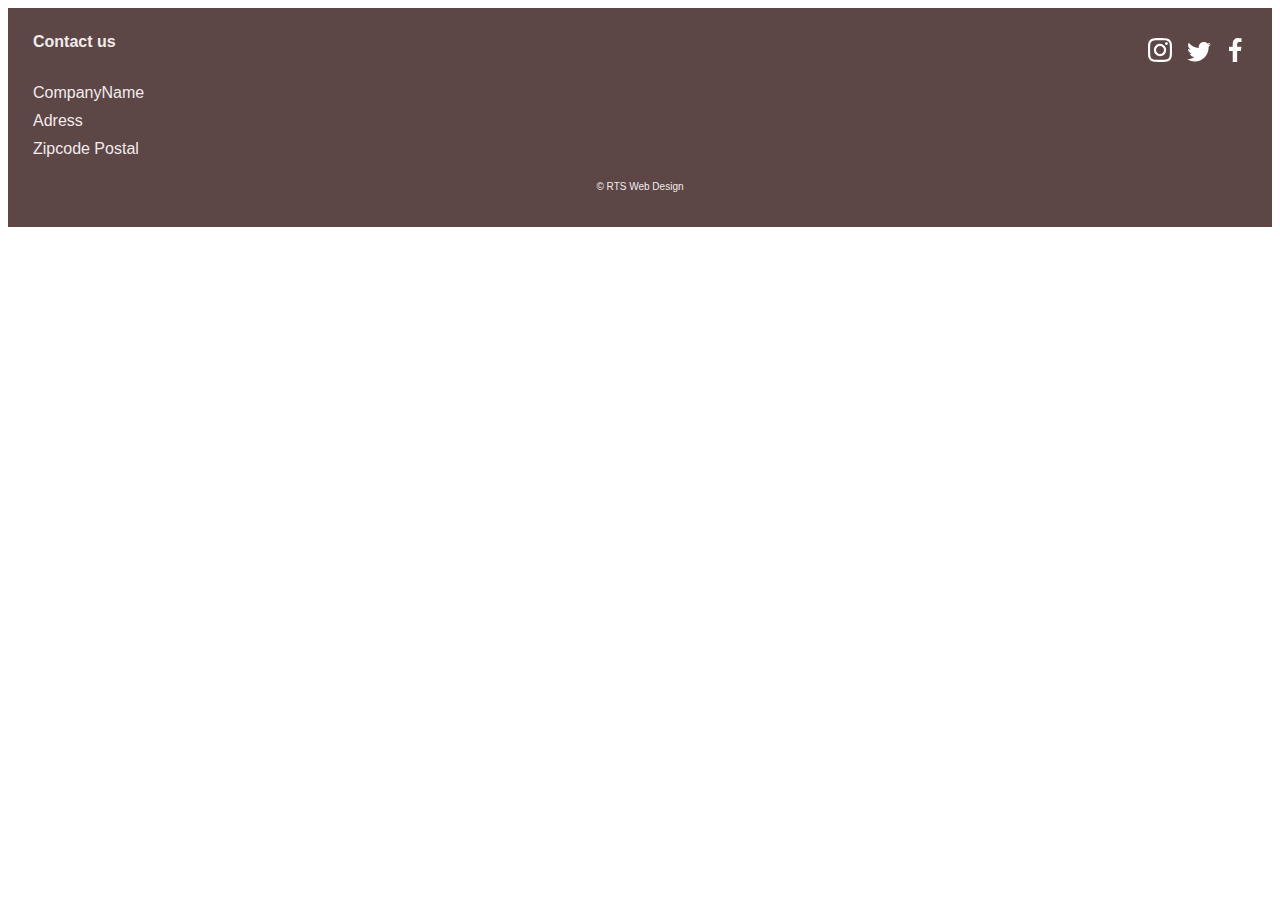
<file: forside/footer/footer.html>
<!DOCTYPE html>
<html lang="en">
<head>
    <meta charset="UTF-8">
    <meta name="viewport" content="width=device-width, initial-scale=1.0">
    <meta http-equiv="X-UA-Compatible" content="ie=edge">
    <title>Document</title>
    <link rel="stylesheet" href="./css/footer.css">
</head>
<body>
    <footer class="grid-container">
        <div id="item1">
                <p id="contact"><b>Contact us</b></p>
        </div>
        <div id="item2">
            <img src="./img/Instagram icon.png" alt="Instagram">
            <img src="./img/Twitter icon.png" alt="Twitter">
            <img src="./img/Facebook icon.png" alt="Facebook">
        </div>
        <div id="item3">
            <p>CompanyName</p>
            <p>Adress</p> 
            <p>Zipcode Postal</p>
        </div>
        <div id="item4">
            <p>© RTS Web Design</p>
        </div>
    </footer>
</body>
</html>
</file>
<file: forside/css/style.css>
header{
    background-color: #c40000;
    margin-top: -10px;
    margin-left: -10px;
    width: 100vw;
    font-family: georgia;
}
#søge {
    background-position: 10px 12px;
    font-size: 16px;
    padding: 12px 20px 12px 40px;
    border: 1px solid #ddd;
    border-radius: 20px;
    border-color: #c40000;
}
h1 {
    font-family: Georgia;
    font-size: 28px;
}
.søgefelt{
    display: flex;
    flex-direction: column;
    justify-content: center;
    align-items: center;
    background-image: url("./img/pulsen-8_1.jpg");
    background-size: cover;
    height: 210px;
}
footer{
    background-color: #5d4646;
    padding: 20px;
    width: 100%;
    height: 260px;
    box-sizing: border-box;
    font-family: Arial, Helvetica, sans-serif;
    font-size: 16px;
    color: #F1EBEB;
    margin: 0px;
}
.grid-container{
    display: grid;
    grid-template-columns: 1fr 1fr 1fr;
    grid-template-rows: 1fr 1fr 1fr;
}
#item2{
    grid-column: 3 / 4;
    grid-row: 1 / 2;
    justify-self: end;
}
#item3{
    grid-column: 1 / 2;
    grid-row: 2 / 3;
    line-height: 0.75;
}
#item4{
    grid-column: 2 / 3;
    grid-row: 3 / 4;
    justify-self: center;
    font-size: 10px;
}
#contact{
    margin: 0px;
}
.body {
    margin: 0%;
} 
.Picbox1 {
    display: block;
    margin: auto;
    width: 100%;
    padding: 10px;
}
.button { 
    display: inline-block;
    padding: 10px 25px;
    font-size: 12px;
    cursor: pointer;
    text-align: center;
    outline: none;
    color: #fff;
    background-color:#c40000;
    border: none;
    border-radius: 20px;
    width: 157px;
    height: 45;
    position: relative;
    left: 60%;
    margin-bottom: 30px;
}
.button:hover {
    background-color:#c40000;
}
.webudvikler{
    display: flex;
    flex-flow: column;
    width: 100%;
    margin: 10px;
    box-sizing: border-box;
    width: 94%;
    font-size: 16px;
    
}
.månedensskole {
    font-style: georgia;
    color: #f1ebeb;
    background-color: #c40000;
}
h2 {
    font-style: georgia;
    font-size: 28px;
}
.blivwebudvikler {
    background-color: #f1ebeb;
    margin-top: 0px;
}
.billede {
    display: block;
    margin-top: -16px;
    margin-left: -40px;
    width: 94vw;
}
.figure2{
    max-width: 100%;
    max-height: 90%;
}
.ellipsis{
    font-size: x-large;
}
nav{
    display: grid;
    align-items: center;
    grid-template-columns: 1fr 1.5fr;
    grid-template-rows: 100px;
    min-height: 100px;
    padding: 0 10px;
    border-top: 3px solid gray;
    background-color: #c40000;
    color: white;
}
label{
    font-size: x-large;
    justify-self: end;
}
#checkbox[type="checkbox"]{
    display: none;
}
input[type="checkbox"]:checked~ul{
    display: block;
}
ul{
    display: none;
    list-style: none;
    padding: 0;
}
ul > li{
    font-size: x-large;
    padding: 10px;
}
@media screen and (min-width: 769px){
    label {
        display: none;
    }
    ul {
        display: flex;
        justify-content: flex-end;
    }
    ul > li {
        font-size: large;
    }
    .blivwebudvikler{
        display: grid;
        grid-template-columns: 1fr 2fr;
        margin: 5px 5px;
    }
    .blivwebudvikler figure{
        margin: 0;
    }
    .blivwebudvikler figure img{
        margin: 0;
        padding: 0;
    }
    .blivwebudvikler section{
        padding: 0 16px; 
    }
    .månedensskole{
        grid-column: 1 / 3;
        margin: 0;
    }
    .billede{
        width: 100%;
        height: 100%;
        object-fit: cover;
    }
    .Picbox1{
        width: 100%;
        height: 100%;
        object-fit: cover;
    }
    .blivwebudvikler2{
        display: grid;
        grid-template-columns: 1fr 1fr;
    }
    .blivwebudvikler2 figure{
        margin: 15px;
    }
    .blivwebudvikler2 figure img{
        margin: 0;
        padding: 0;
    }
    .månedensskole2{
        grid-column: 2 / 3;
        margin: 0;
    }
    .søgefelt{
        height: 520px;
    }
}
nav li a{
    color: white;
}
@media screen and(max-width: 768px){
    ul {
        grid-column: 1 / 3;
    }
    ul > li:before{
        content: "CocaCola\00a0";
        color: #c40000;
    }
}
</file>
<file: DinUdd projekt - endelig/forside/css/style.css>
header{
    background-color: #c40000;
    margin-top: -10px;
    margin-left: -10px;
    width: 100vw;
}
body {
    margin: 0px;
}
#søge {
    background-position: 10px 12px;
    font-size: 16px;
    padding: 12px 20px 12px 40px;
    border: 1px solid #ddd;
    border-radius: 20px;
    border-color: #c40000;
}
h1 {
    font-family: Georgia;
    font-size: 28px;
    margin-top: 0;
}
.figure {
    width: 100%;
    margin: 0%;
    padding: 0%;
    position: relative;
}
.søgefelt{
    display: flex;
    flex-direction: column;
    justify-content: center;
    align-items: center;
    background-image: url("./img/pulsen-8_1.jpg");
    background-size: cover;
    height: 210px;
}
footer{
    background-color: #5d4646;
    padding: 20px;
    width: 100%;
    height: 219px;
    box-sizing: border-box;
    font-family: Arial, Helvetica, sans-serif;
    font-size: 16px;
    color: #F1EBEB;
    margin: 0px;
}
.grid-container{
    display: grid;
    grid-template-columns: 1fr 1fr 1fr;
    grid-template-rows: 1fr 1fr 1fr;
}
#item2{
    grid-column: 3 / 4;
    grid-row: 1 / 2;
    justify-self: end;
}
#item3{
    grid-column: 1 / 2;
    grid-row: 2 / 3;
    line-height: 0.75;
}
#item4{
    grid-column: 2 / 3;
    grid-row: 3 / 4;
    justify-self: center;
    font-size: 10px;
}
img{
    padding: 5px;
}
#contact{
    margin: 0px;
}
.body {
    margin: 0%;
} 
.Picbox1 {
    display: block;
    margin-top: -16px;
    margin-left: -10px;
    width: 100vw;
}
.button { 
    display: inline-block;
    padding: 10px 25px;
    font-size: 12px;
    cursor: pointer;
    text-align: center;
    outline: none;
    color: #fff;
    background-color:#c40000;
    border: none;
    border-radius: 20px;
    width: 157px;
    height: 45;
    position: relative;
    left: 50%;
    margin-bottom: 30px;
}
.button:hover {
    background-color:#c40000;
}
.webudvikler{
    display: flex;
    flex-flow: column;
    width: 100%;
    margin: 10px;
    box-sizing: border-box;
    width: 94%;
    font-size: 16px;
    
}
.månedensskole {
    font-style: georgia;
    color: #f1ebeb;
    background-color: #c40000;
}
h2 {
    font-style: georgia;
    font-size: 28px;
}
.blivwebudvikler {
    background-color: #f1ebeb;
}
.billede {
    display: block;
    margin-top: -16px;
    margin-left: -40px;
    width: 94vw;
}
.figure2{
    max-width: 100%;
    max-height: 90%;
}
.ellipsis{
    font-size: x-large;
}
nav{
    display: grid;
    align-items: center;
    grid-template-columns: 1fr 1.5fr;
    grid-template-rows: 100px;
    min-height: 100px;
    padding: 0 10px;
    border-top: 3px solid gray;
    background-color: #c40000;
    color: white;
}
label{
    font-size: x-large;
    justify-self: end;
}
#checkbox[type="checkbox"]{
    display: none;
}
input[type="checkbox"]:checked~ul{
    display: block;
}
ul{
    display: none;
    list-style: none;
    padding: 0;
}
ul > li{
    font-size: x-large;
    padding: 10px;
}
@media screen and (min-width: 769px){
    label {
        display: none;
    }
    ul {
        display: flex;
        justify-content: flex-end;
    }
    ul > li {
        font-size: large;
    }
}
@media screen and(max-width: 768px){
    ul {
        grid-column: 1 / 3;
    }
    ul > li:before{
        content: "CocaCola\00a0";
        color: #c40000;
    }
}
</file>
<file: articlepage/css/articlepage.css>
body{
    box-sizing: border-box;
}
header{
    background-color: #c40000;
    margin-top: -10px;
    margin-left: -10px;
    width: 100vw;
    font-family: georgia;
}
.pulsen{
    display: block;
    margin-top: -16px;
    margin-left: -47px;
    width: 100vw;
}
.img1{
    height: 208px;
    width: 100%;
    display: block;
}
article img{
    height: 176px;
    margin: auto;
    display: block;
}
article{
    margin: auto;
}
h1{
    font-family: Georgia;
    font-size: 48px;
    text-align: center;
}
article p{
    font-family: Arial;
    line-height: 1.625;
    font-size: 16px;
}
footer{
    background-color: #5d4646;
    padding: 20px;
    width: 100%;
    height: 219px;
    box-sizing: border-box;
    font-family: Arial, Helvetica, sans-serif;
    font-size: 16px;
    color: #F1EBEB;
    margin: 0px;
}
.grid-container{
    display: grid;
    grid-template-columns: 1fr 1fr 1fr;
    grid-template-rows: 1fr 1fr 1fr;
}
#item2{
    grid-column: 3 / 4;
    grid-row: 1 / 2;
    justify-self: end;
    display: inline;
}
#item3{
    grid-column: 1 / 2;
    grid-row: 2 / 3;
    line-height: 0.75;
}
#item4{
    grid-column: 2 / 3;
    grid-row: 3 / 4;
    justify-self: center;
    font-size: 10px;
}
footer img{
    padding: 5px;
}
#contact{
    margin: 0px;
}
footer div p{
    line-height: 0.1;
}
.figure2{
    max-width: 100%;
    max-height: 90%;
}
.ellipsis{
    font-size: x-large;
}
nav{
    display: grid;
    align-items: center;
    grid-template-columns: 1fr 1.5fr;
    grid-template-rows: 100px;
    min-height: 100px;
    padding: 0 10px;
    border-top: 3px solid gray;
    background-color: #c40000;
    color: white;
}
label{
    font-size: x-large;
    justify-self: end;
}
#checkbox[type="checkbox"]{
    display: none;
}
input[type="checkbox"]:checked~ul{
    display: block;
}
ul{
    display: none;
    list-style: none;
    padding: 0;
}
ul > li{
    font-size: x-large;
    padding: 10px;
}
@media screen and (min-width: 769px){
    label {
        display: none;
    }
    ul {
        display: flex;
        justify-content: flex-end;
    }
    ul > li {
        font-size: large;
    }
    main{
        margin-left: 100px;
        margin-right: 100px;
    }
    .img1{
        height: 520px;
    }
    article img{
        width: 100%;
        height: 378px;
    }
}
nav li a{
    color: white;
}
@media screen and(max-width: 768px){
    ul {
        grid-column: 1 / 3;
    }
    ul > li:before{
        content: "CocaCola\00a0";
        color: #c40000;
    }
}
</file>
<file: School portrait f/CSS/style.css>
@media screen and (max-width: 768px){
    .maincontent {
        display: flex;
        justify-content: center;   
    }
    main{
        display: flex;
        flex-flow: column;
        width: 100%;
        box-sizing: border-box;  
        margin:0;}

    .billede2 {
        width: 100%;
    }
    h1 {
        font-size: 28px;
    }
    h2 {
        font-size: 22px;
    }
    ul {
        grid-column: 1 / 3;
    }
    ul > li:before{
        content: "\00a0";
        color: #c40000;
    }
    .maincontent {
        display: flex;
        flex-flow: column;
        margin: 10px;
    }
} 

body {
    margin: 0px;
}
main img{
    width: 100%;
}
.figure {
    margin:0;
}
.billede {
    padding:0;
    display: block;
    object-fit: cover;
}
.billede2 {
    padding:0;
    display: block;
    object-fit: cover;
    width: 100%;
}
footer{
    background-color: #5d4646;
    padding: 20px;
    width: 100%;
    height: 260px;
    box-sizing: border-box;
    font-family: Arial, Helvetica, sans-serif;
    font-size: 16px;
    color: #F1EBEB;
    margin: 0px;
 }
.grid-container{
    display: grid;
    grid-template-columns: 1fr 1fr 1fr;
    grid-template-rows: 1fr 1fr 1fr;
}
#item2{
    grid-column: 3 / 4;
    grid-row: 1 / 2;
    justify-self: end;
}
#item3{
    grid-column: 1 / 2;
    grid-row: 2 / 3;
    line-height: 0.75;
}
#item4{
    grid-column: 2 / 3;
    grid-row: 3 / 4;
    justify-self: center;
    font-size: 10px;
}
#contact{
    margin: 0px;
}
.figure2{
    max-width: 100%;
    max-height: 90%;
}
nav{
    display: grid;
    align-items: center;
    grid-template-columns: 1fr 1.5fr;
    grid-template-rows: 100px;
    min-height: 100px;
    padding: 0 10px;
    background-color: #c40000;
    color: white;
}
label{
    font-size: x-large;
    justify-self: end;
}
#checkbox[type="checkbox"]{
    display: none;
}
input[type="checkbox"]:checked~ul{
    display: block;
}
ul{
    display: none;
    list-style: none;
    padding: 0;
}
ul > li{
    font-size: x-large;
    padding: 10px;
}
nav li a{
    color: white;
}
button{
    display: none;
}
.main-article{
    display: grid;
}
.main-article figure{
    grid-row: 1 / 2;
}
@media screen and (min-width: 769px){
        label{
            font-size: x-large;
            justify-self: end;
        }
        ul{
            display: flex;
            justify-content: flex-end;
        }
        ul > li {
            font-size: large;
        }
        label{
            display: none;
        }
        main {
            margin: 10px;
        }
        .main-article {
            display: grid;
            grid-template-columns: 1fr 1fr 1fr;
            margin-bottom: 10px;
        }
    
        .main-article header {
            margin: 1vw;
        }
    
        .main-article section {
            display: flex;
            flex-flow: column wrap-reverse;
            justify-content: space-between;
            margin: 0 4%;
            grid-column: 1 / 2;
            grid-row: 1 / 2;

        }
    
        .main-article figure {
            grid-column: 2 / 3;
            grid-row: 1 / 2;
        }
    
        .sub-articles {
            display: grid;
            grid-template-columns: 1fr 1fr 1fr;
        }
    
        .sub-articles article {
            padding: 10px;
        }
    
        nav label,
        nav input {
            display: none;
        }
    
        nav input[type="checkbox"] {
            display: none;
        }
    
        nav input[type="checkbox"]:checked~ul {
            display: block;
        }
        .button { 
            display: inline-block;
            padding: 10px 25px;
            font-size: 12px;
            cursor: pointer;
            text-align: center;
            outline: none;
            color: #fff;
            background-color:#c40000;
            border: none;
            border-radius: 20px;
            width: 157px;
            height: 45;
            position: relative;
            left: 60%;
            margin-bottom: 30px;
        }
        .button:hover {
        background-color:#c40000;
        }
    }
</file>
<file: School portrait f/CSS/Buttonstyle.css>
.button { 
        display: inline-block;
        padding: 10px 25px;
        font-size: 12px;
        cursor: pointer;
        text-align: center;
        outline: none;
        color: #fff;
        background-color:#c40000;
        border: none;
        border-radius: 20px;
        width: 157px;
        height: 45;
        left: 60%;
        margin-bottom: 30px;
}
.button:hover {
    background-color:#c40000;
  }
</file>
<file: schooldetails/css/schooldetails.css>
header{
    background-color: #c40000;
    margin-top: -10px;
    margin-left: -10px;
    width: 100vw;
    font-family: georgia;
}
main p{
    font-size: 16px;
}
#pulsen{
    display: block;
    margin-top: -16px;
    margin-left: -47px;
    width: 100vw;
}
h1{
    font-size: 48px;
}
aside{
    background-color: #8B7B7B;
    margin: 10px;
    padding: 10px;
}
aside p{
    color: #F1EBEB;
}
aside h2{
    color: #F1EBEB;
}
footer{
    background-color: #5d4646;
    padding: 20px;
    width: 100%;
    height: 219px;
    box-sizing: border-box;
    font-family: Arial, Helvetica, sans-serif;
    font-size: 16px;
    color: #F1EBEB;
    margin: 10px;
}
.grid-container{
    display: grid;
    grid-template-columns: 1fr 1fr 1fr;
    grid-template-rows: 1fr 1fr 1fr;
}
#item2{
    grid-column: 3 / 4;
    grid-row: 1 / 2;
    justify-self: end;
}
#item3{
    grid-column: 1 / 2;
    grid-row: 2 / 3;
    line-height: 0.75;
}
#item4{
    grid-column: 2 / 3;
    grid-row: 3 / 4;
    justify-self: center;
    font-size: 10px;
}
footer div img{
    padding: 5px;
}
#contact{
    margin: 0px;
}
.figure2{
    max-width: 100%;
    max-height: 90%;
}
.ellipsis{
    font-size: x-large;
}
nav{
    display: grid;
    align-items: center;
    grid-template-columns: 1fr 1.5fr;
    grid-template-rows: 100px;
    min-height: 100px;
    padding: 0 10px;
    border-top: 3px solid gray;
    background-color: #c40000;
    color: white;
}
label{
    font-size: x-large;
    justify-self: end;
}
#checkbox[type="checkbox"]{
    display: none;
}
input[type="checkbox"]:checked~ul{
    display: block;
}
ul{
    display: none;
    list-style: none;
    padding: 0;
}
ul > li{
    font-size: x-large;
    padding: 10px;
}
nav li a{
    color: white;
}
@media screen and (min-width: 769px){
    label {
        display: none;
    }
    ul {
        display: flex;
        justify-content: flex-end;
    }
    ul > li {
        font-size: large;
    }
    .grid-container2{
        display: grid;
        grid-template-columns: 1fr 1fr;
        grid-template-rows: 1fr 1fr;
    }
    #pulsen{
        width: 530px;
        height: 520px;
        justify-self: stretch;
        margin: 0px;
    }
    main{
        margin: 30px;
        box-sizing: border-box;
    }
    aside{
        margin: 35px;
    }
}
@media screen and(max-width: 768px){
    ul {
        grid-column: 1 / 3;
    }
    ul > li:before{
        content: "CocaCola\00a0";
        color: #c40000;
    }

}
a:link{
    color: white;
}
</file>
<file: DinUdd projekt - endelig/articlepage/css/articlepage.css>
body{
    box-sizing: border-box;
}
header{
    background-color: #c40000;
    margin-top: -10px;
    margin-left: -10px;
    width: 100vw;
}
.pulsen{
    display: block;
    margin-top: -16px;
    margin-left: -47px;
    width: 100vw;
}
.img1{
    height: 208px;
    width: 100%;
    display: block;
}
article img{
    height: 176px;
    margin: auto;
    display: block;
}
article{
    margin: auto;
}
h1{
    font-family: Georgia;
    font-size: 48px;
    text-align: center;
}
article p{
    font-family: Arial;
    line-height: 1.625;
    font-size: 16px;
}
footer{
    background-color: #5d4646;
    padding: 20px;
    width: 100%;
    height: 219px;
    box-sizing: border-box;
    font-family: Arial, Helvetica, sans-serif;
    font-size: 16px;
    color: #F1EBEB;
    margin: 0px;
}
.grid-container{
    display: grid;
    grid-template-columns: 1fr 1fr 1fr;
    grid-template-rows: 1fr 1fr 1fr;
}
#item2{
    grid-column: 3 / 4;
    grid-row: 1 / 2;
    justify-self: end;
    display: inline;
}
#item3{
    grid-column: 1 / 2;
    grid-row: 2 / 3;
    line-height: 0.75;
}
#item4{
    grid-column: 2 / 3;
    grid-row: 3 / 4;
    justify-self: center;
    font-size: 10px;
}
footer img{
    padding: 5px;
}
#contact{
    margin: 0px;
}
footer div p{
    line-height: 0.1;
}
.figure2{
    max-width: 100%;
    max-height: 90%;
}
.ellipsis{
    font-size: x-large;
}
nav{
    display: grid;
    align-items: center;
    grid-template-columns: 1fr 1.5fr;
    grid-template-rows: 100px;
    min-height: 100px;
    padding: 0 10px;
    border-top: 3px solid gray;
    background-color: #c40000;
    color: white;
}
label{
    font-size: x-large;
    justify-self: end;
}
#checkbox[type="checkbox"]{
    display: none;
}
input[type="checkbox"]:checked~ul{
    display: block;
}
ul{
    display: none;
    list-style: none;
    padding: 0;
}
ul > li{
    font-size: x-large;
    padding: 10px;
}
@media screen and (min-width: 769px){
    label {
        display: none;
    }
    ul {
        display: flex;
        justify-content: flex-end;
    }
    ul > li {
        font-size: large;
    }
}
@media screen and(max-width: 768px){
    ul {
        grid-column: 1 / 3;
    }
    ul > li:before{
        content: "CocaCola\00a0";
        color: #c40000;
    }
}
</file>
<file: DinUdd projekt - endelig/schooldetails/css/schooldetails.css>
header{
    background-color: #c40000;
    margin-top: -10px;
    margin-left: -10px;
    width: 100vw;
}
.pulsen{
    display: block;
    margin-top: -16px;
    margin-left: -47px;
    width: 100vw;
}
main p{
    font-size: 16px;
}
h1{
    font-size: 48px;
}
aside{
    background-color: #8B7B7B;
    margin: 10px;
    padding: 10px;
}
aside p{
    color: #F1EBEB;
}
aside h2{
    color: #F1EBEB;
}
footer{
    background-color: #5d4646;
    padding: 20px;
    width: 100%;
    height: 219px;
    box-sizing: border-box;
    font-family: Arial, Helvetica, sans-serif;
    font-size: 16px;
    color: #F1EBEB;
    margin: 0px;
}
.grid-container{
    display: grid;
    grid-template-columns: 1fr 1fr 1fr;
    grid-template-rows: 1fr 1fr 1fr;
}
#item2{
    grid-column: 3 / 4;
    grid-row: 1 / 2;
    justify-self: end;
}
#item3{
    grid-column: 1 / 2;
    grid-row: 2 / 3;
    line-height: 0.75;
}
#item4{
    grid-column: 2 / 3;
    grid-row: 3 / 4;
    justify-self: center;
    font-size: 10px;
}
footer div img{
    padding: 5px;
}
#contact{
    margin: 0px;
}
.figure2{
    max-width: 100%;
    max-height: 90%;
}
.ellipsis{
    font-size: x-large;
}
nav{
    display: grid;
    align-items: center;
    grid-template-columns: 1fr 1.5fr;
    grid-template-rows: 100px;
    min-height: 100px;
    padding: 0 10px;
    border-top: 3px solid gray;
    background-color: #c40000;
    color: white;
}
label{
    font-size: x-large;
    justify-self: end;
}
#checkbox[type="checkbox"]{
    display: none;
}
input[type="checkbox"]:checked~ul{
    display: block;
}
ul{
    display: none;
    list-style: none;
    padding: 0;
}
ul > li{
    font-size: x-large;
    padding: 10px;
}
@media screen and (min-width: 769px){
    label {
        display: none;
    }
    ul {
        display: flex;
        justify-content: flex-end;
    }
    ul > li {
        font-size: large;
    }
}
@media screen and(max-width: 768px){
    ul {
        grid-column: 1 / 3;
    }
    ul > li:before{
        content: "CocaCola\00a0";
        color: #c40000;
    }
}
a:link{
    color: white;
}
</file>
<file: forside/footer/css/footer.css>
footer{
    background-color: #5d4646;
    padding: 25px;
    width: 100%;
    height: 219px;
    box-sizing: border-box;
    font-family: Arial, Helvetica, sans-serif;
    font-size: 16px;
    color: #F1EBEB;
    margin: 0px;
}
.grid-container{
    display: grid;
    grid-template-columns: 1fr 1fr 1fr;
    grid-template-rows: 1fr 1fr 1fr;
}
#item2{
    grid-column: 3 / 4;
    grid-row: 1 / 2;
    justify-self: end;
}
#item3{
    grid-column: 1 / 2;
    grid-row: 2 / 3;
    line-height: 0.75;
}
#item4{
    grid-column: 2 / 3;
    grid-row: 3 / 4;
    justify-self: center;
    font-size: 10px;
}
img{
    padding: 5px;
}
#contact{
    margin: 0px;
}
</file>
